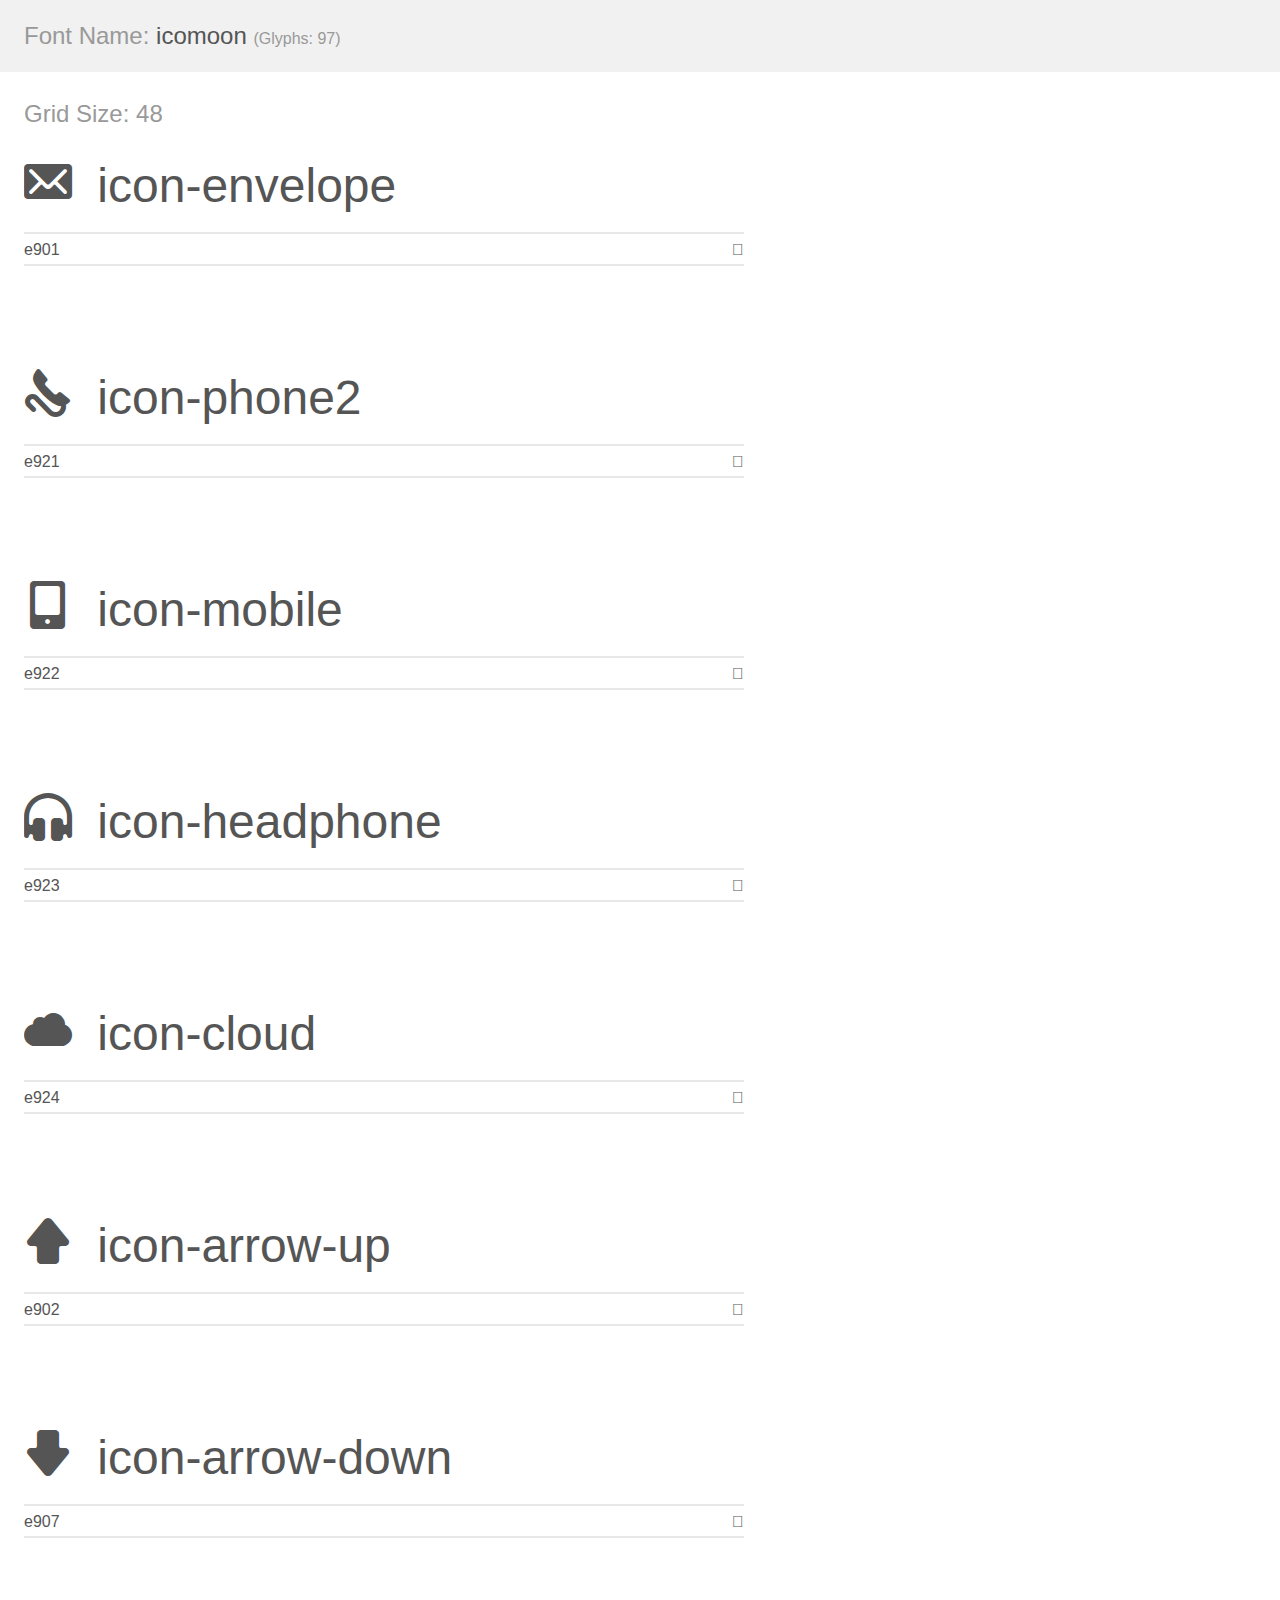
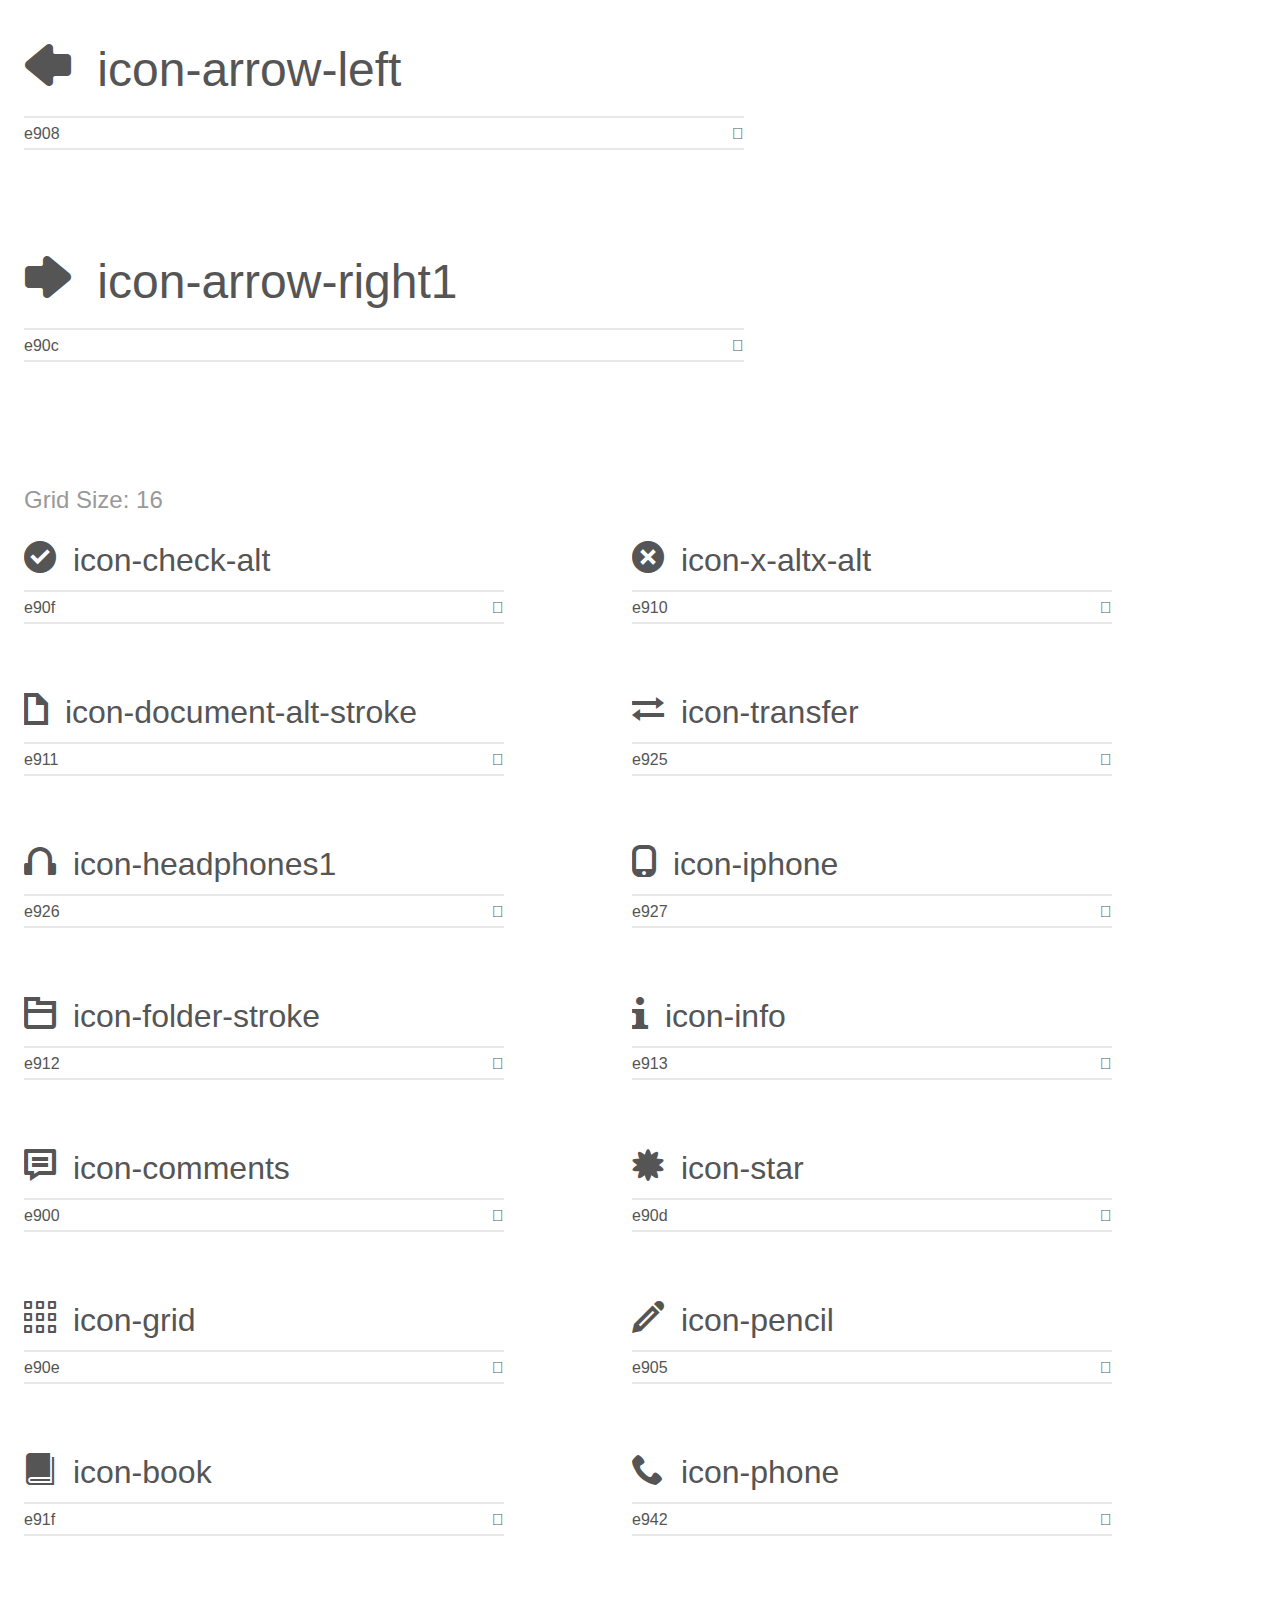
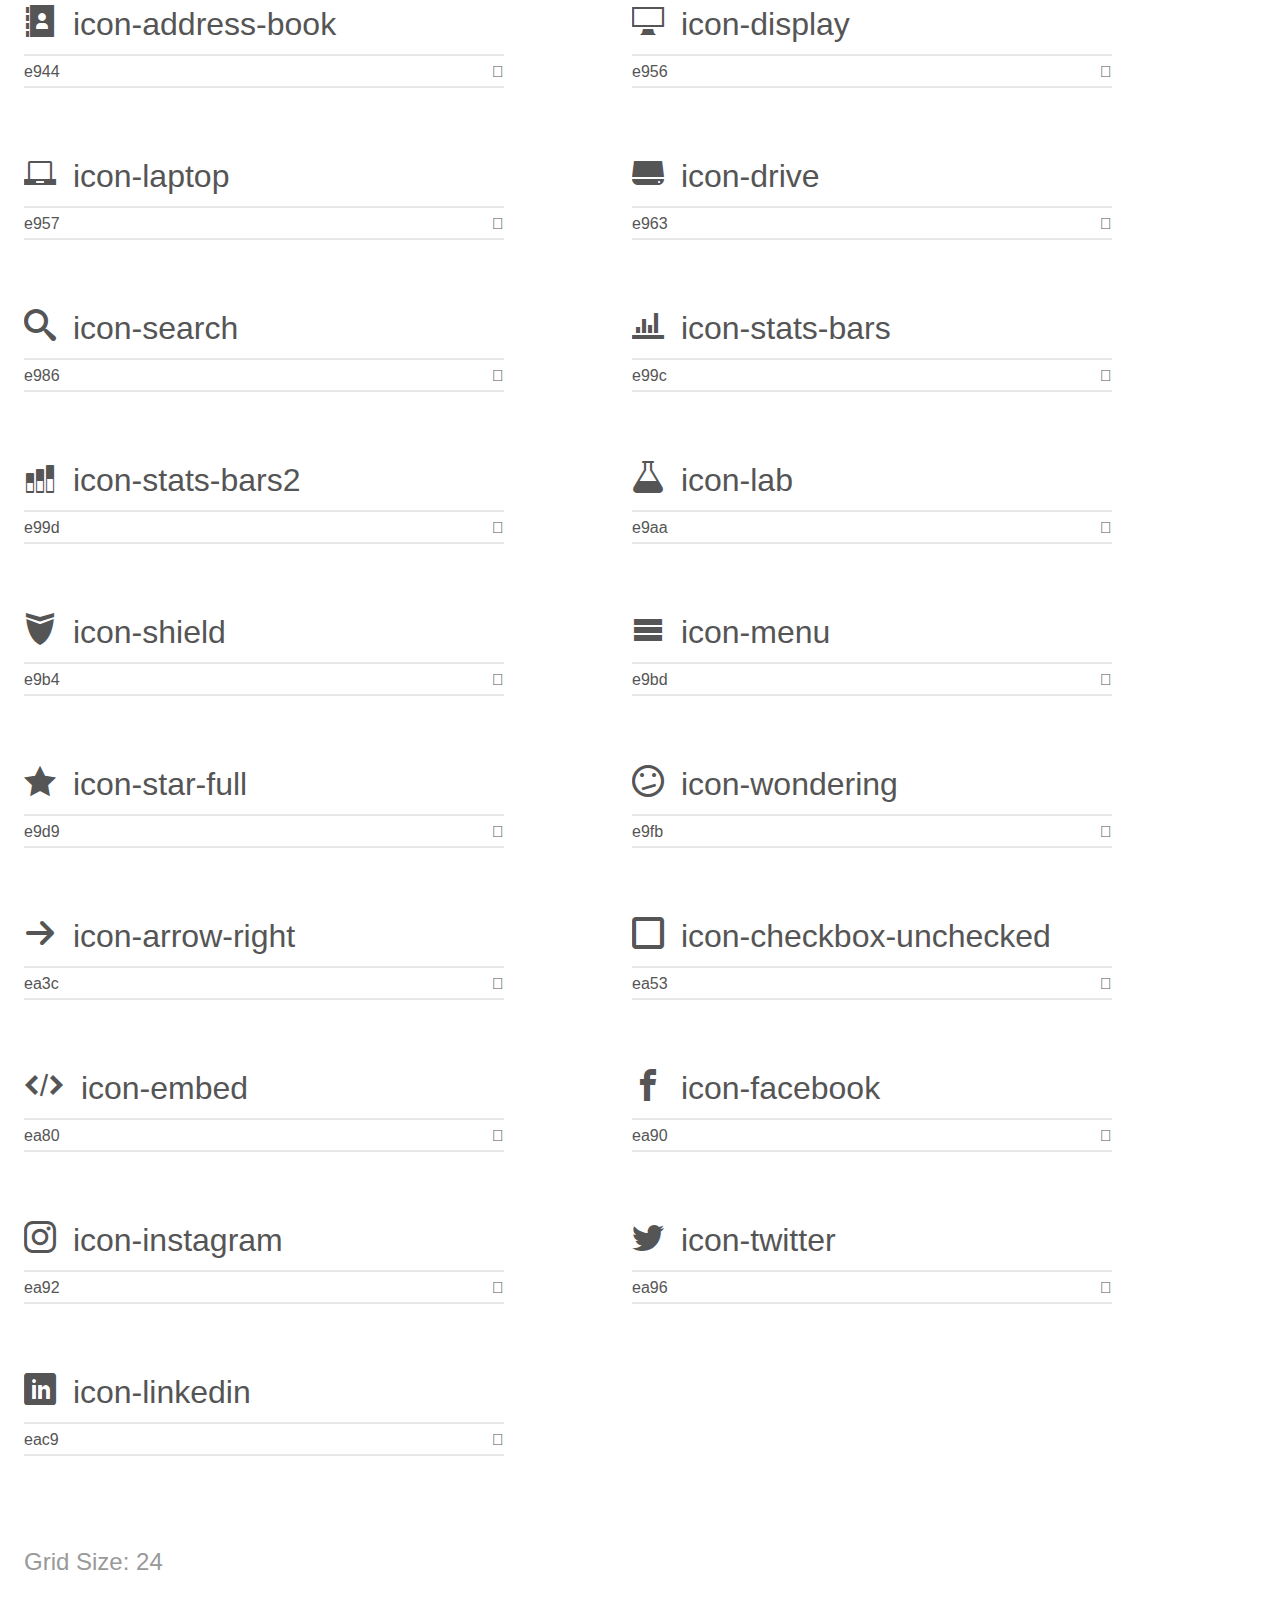
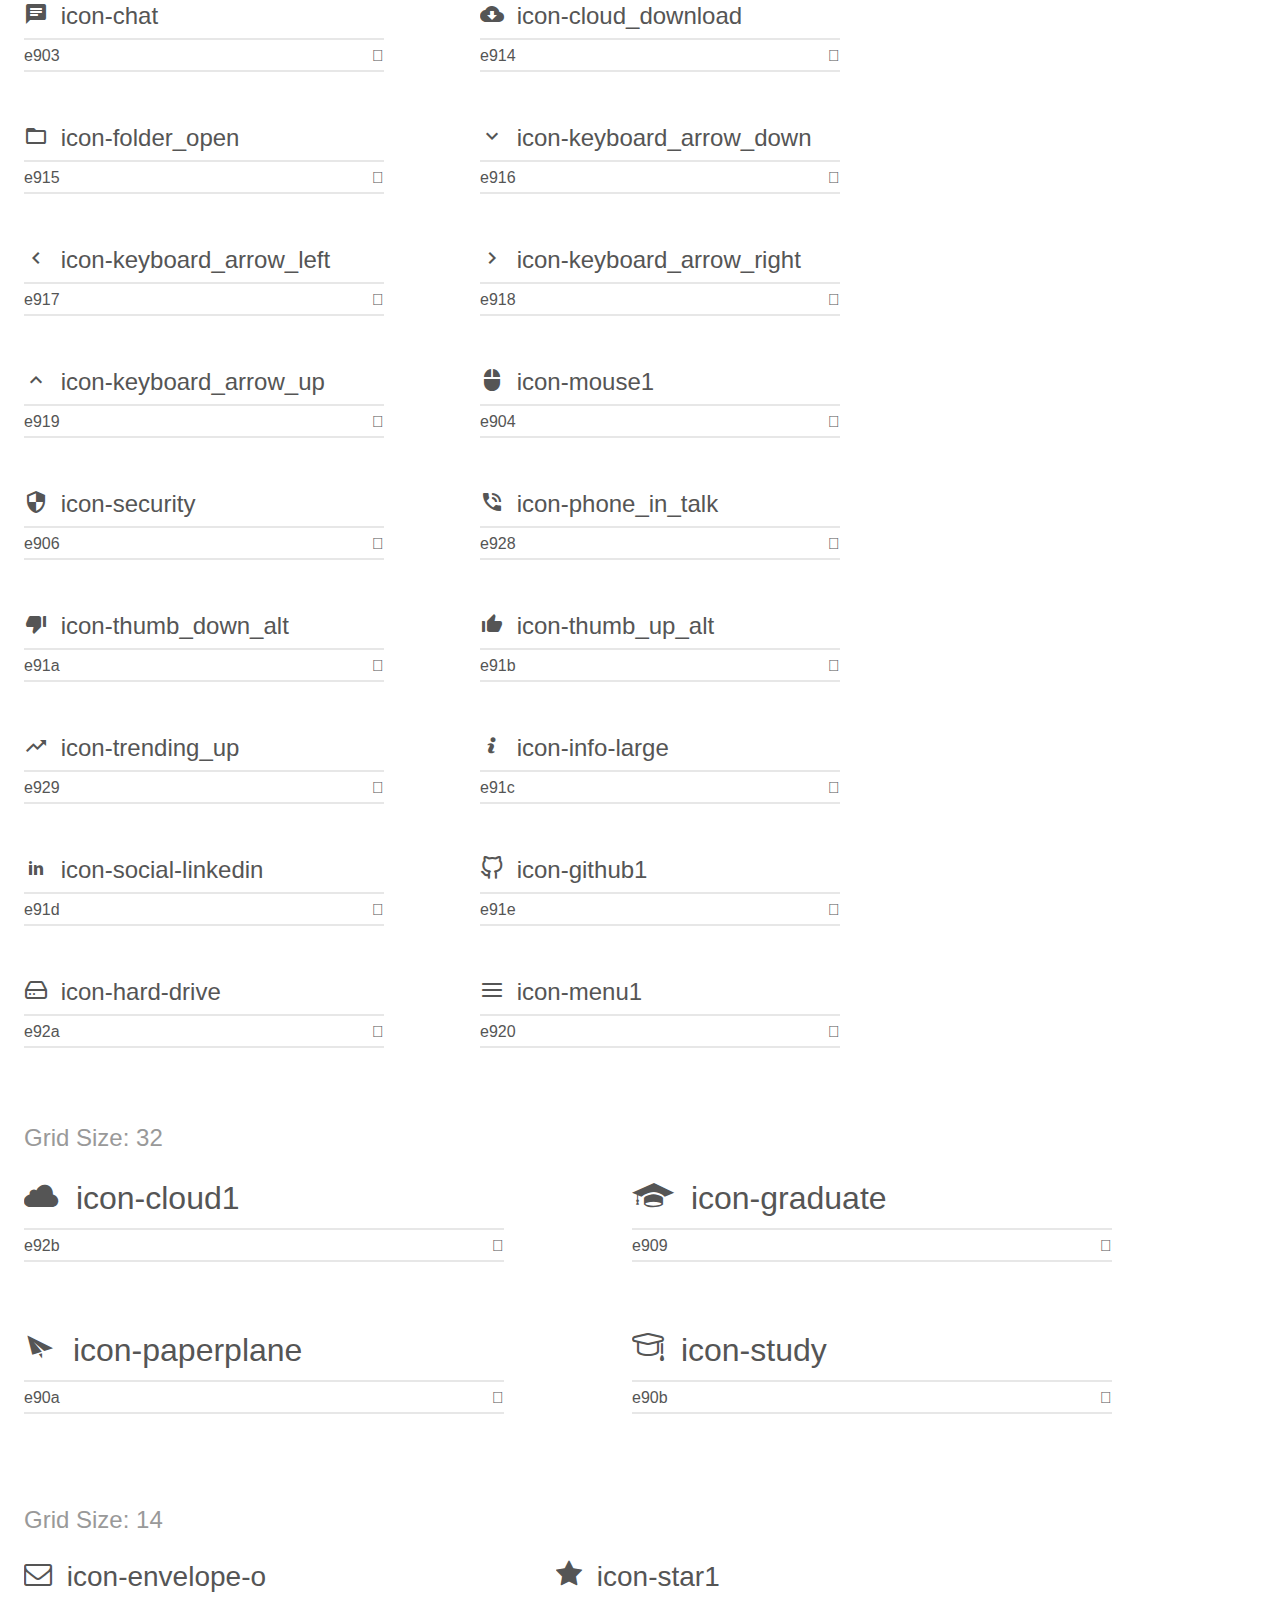
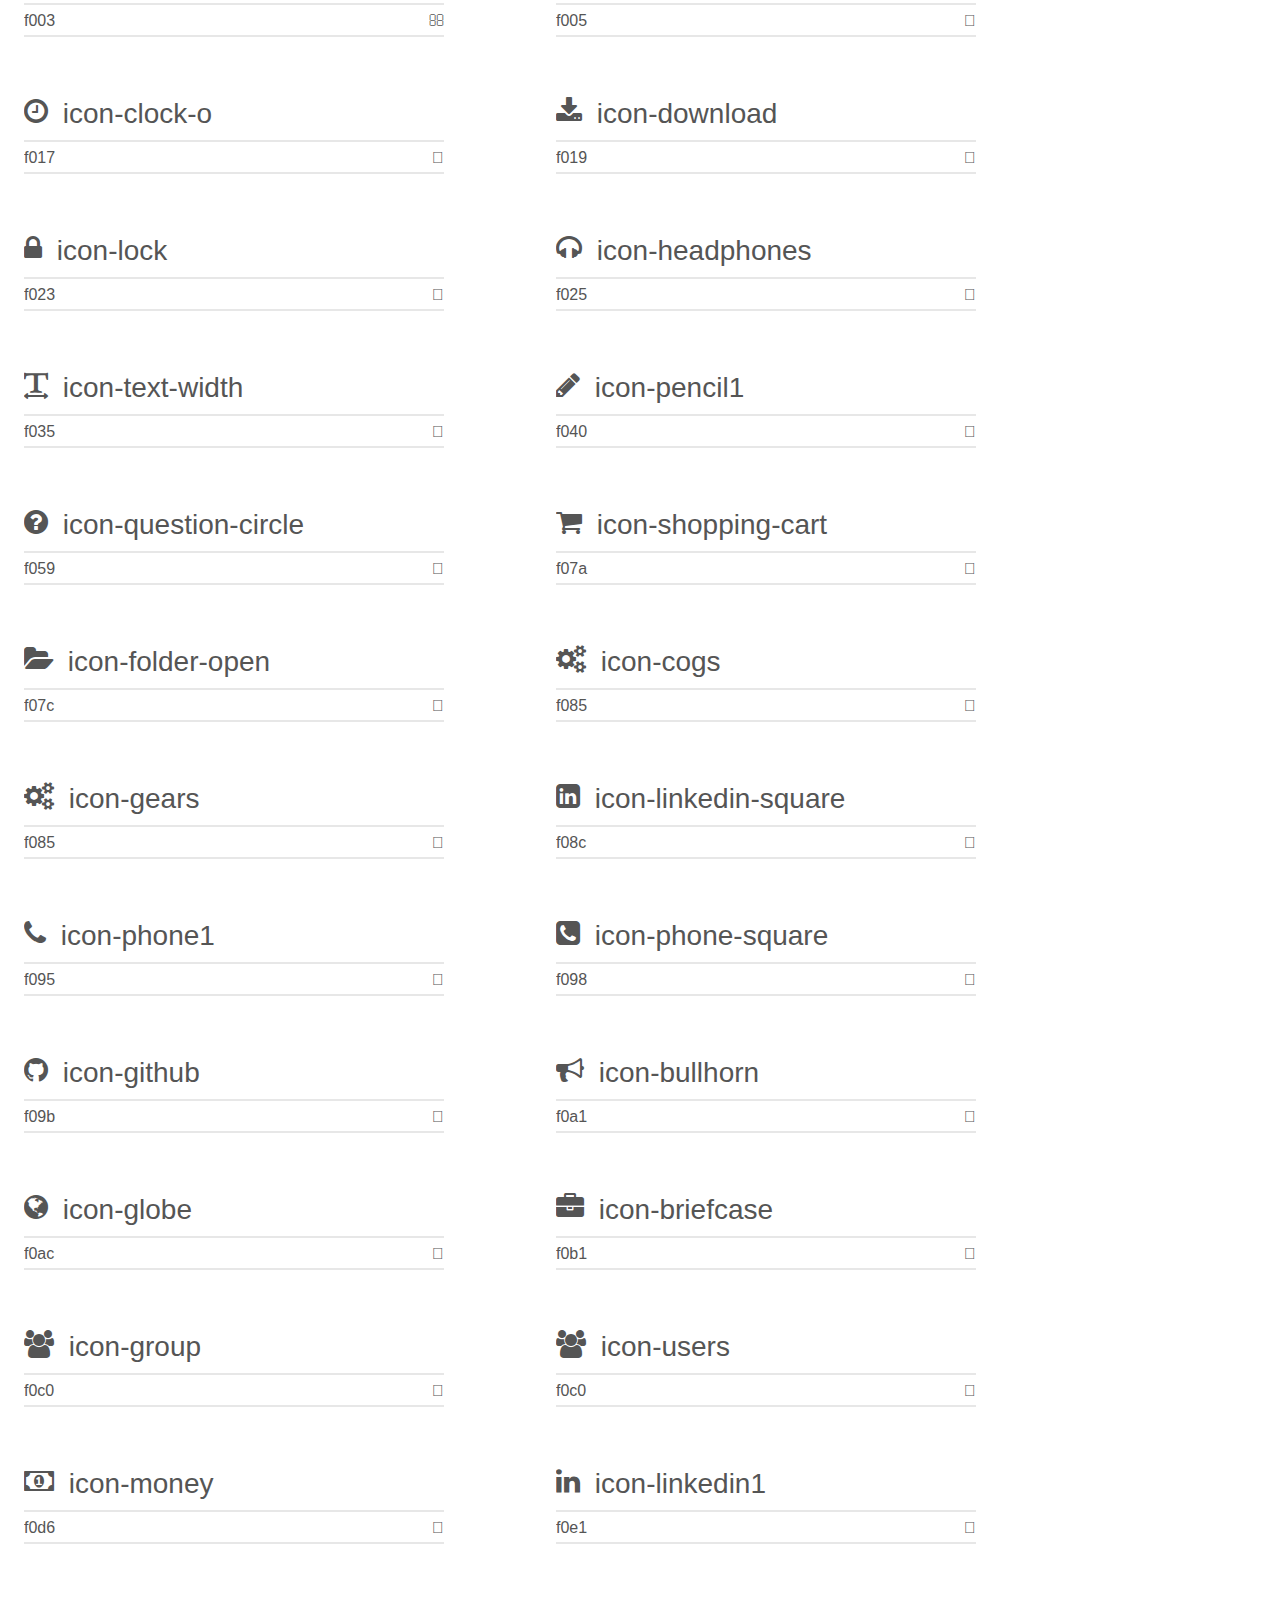
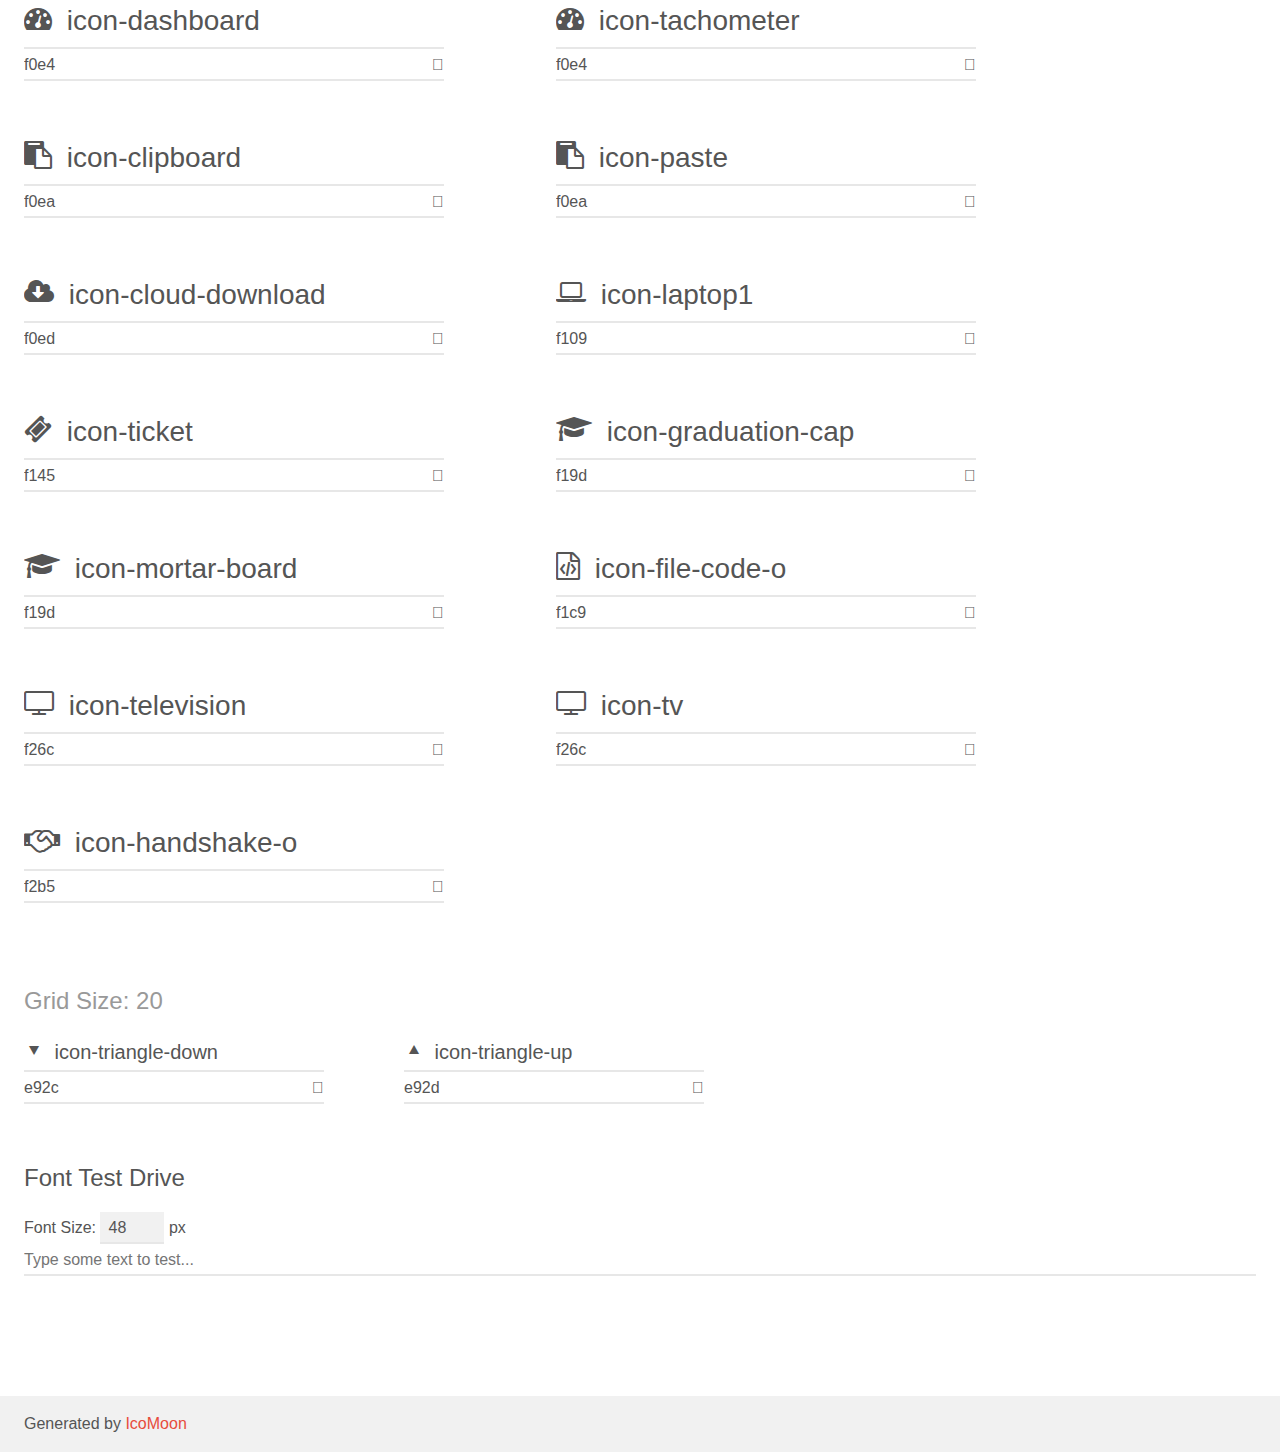
<file: img/demo.html>
<!doctype html>
<html>
<head>
    <meta charset="utf-8">
    <title>IcoMoon Demo</title>
    <meta name="description" content="An Icon Font Generated By IcoMoon.io">
    <meta name="viewport" content="width=device-width, initial-scale=1">
    <link rel="stylesheet" href="demo-files/demo.css">
    <link rel="stylesheet" href="style.css"></head>
<body>
    <div class="bgc1 clearfix">
        <h1 class="mhmm mvm"><span class="fgc1">Font Name:</span> icomoon <small class="fgc1">(Glyphs:&nbsp;97)</small></h1>
    </div>
    <div class="clearfix mhl ptl">
        <h1 class="mvm mtn fgc1">Grid Size: 48</h1>
        <div class="glyph fs1">
            <div class="clearfix bshadow0 pbs">
                <span class="icon-envelope"></span>
                <span class="mls"> icon-envelope</span>
            </div>
            <fieldset class="fs0 size1of1 clearfix hidden-false">
                <input type="text" readonly value="e901" class="unit size1of2" />
                <input type="text" maxlength="1" readonly value="&#xe901;" class="unitRight size1of2 talign-right" />
            </fieldset>
            <div class="fs0 bshadow0 clearfix hidden-true">
                <span class="unit pvs fgc1">liga: </span>
                <input type="text" readonly value="" class="liga unitRight" />
            </div>
        </div>
        <div class="glyph fs1">
            <div class="clearfix bshadow0 pbs">
                <span class="icon-phone2"></span>
                <span class="mls"> icon-phone2</span>
            </div>
            <fieldset class="fs0 size1of1 clearfix hidden-false">
                <input type="text" readonly value="e921" class="unit size1of2" />
                <input type="text" maxlength="1" readonly value="&#xe921;" class="unitRight size1of2 talign-right" />
            </fieldset>
            <div class="fs0 bshadow0 clearfix hidden-true">
                <span class="unit pvs fgc1">liga: </span>
                <input type="text" readonly value="" class="liga unitRight" />
            </div>
        </div>
        <div class="glyph fs1">
            <div class="clearfix bshadow0 pbs">
                <span class="icon-mobile"></span>
                <span class="mls"> icon-mobile</span>
            </div>
            <fieldset class="fs0 size1of1 clearfix hidden-false">
                <input type="text" readonly value="e922" class="unit size1of2" />
                <input type="text" maxlength="1" readonly value="&#xe922;" class="unitRight size1of2 talign-right" />
            </fieldset>
            <div class="fs0 bshadow0 clearfix hidden-true">
                <span class="unit pvs fgc1">liga: </span>
                <input type="text" readonly value="" class="liga unitRight" />
            </div>
        </div>
        <div class="glyph fs1">
            <div class="clearfix bshadow0 pbs">
                <span class="icon-headphone"></span>
                <span class="mls"> icon-headphone</span>
            </div>
            <fieldset class="fs0 size1of1 clearfix hidden-false">
                <input type="text" readonly value="e923" class="unit size1of2" />
                <input type="text" maxlength="1" readonly value="&#xe923;" class="unitRight size1of2 talign-right" />
            </fieldset>
            <div class="fs0 bshadow0 clearfix hidden-true">
                <span class="unit pvs fgc1">liga: </span>
                <input type="text" readonly value="" class="liga unitRight" />
            </div>
        </div>
        <div class="glyph fs1">
            <div class="clearfix bshadow0 pbs">
                <span class="icon-cloud"></span>
                <span class="mls"> icon-cloud</span>
            </div>
            <fieldset class="fs0 size1of1 clearfix hidden-false">
                <input type="text" readonly value="e924" class="unit size1of2" />
                <input type="text" maxlength="1" readonly value="&#xe924;" class="unitRight size1of2 talign-right" />
            </fieldset>
            <div class="fs0 bshadow0 clearfix hidden-true">
                <span class="unit pvs fgc1">liga: </span>
                <input type="text" readonly value="" class="liga unitRight" />
            </div>
        </div>
        <div class="glyph fs1">
            <div class="clearfix bshadow0 pbs">
                <span class="icon-arrow-up"></span>
                <span class="mls"> icon-arrow-up</span>
            </div>
            <fieldset class="fs0 size1of1 clearfix hidden-false">
                <input type="text" readonly value="e902" class="unit size1of2" />
                <input type="text" maxlength="1" readonly value="&#xe902;" class="unitRight size1of2 talign-right" />
            </fieldset>
            <div class="fs0 bshadow0 clearfix hidden-true">
                <span class="unit pvs fgc1">liga: </span>
                <input type="text" readonly value="" class="liga unitRight" />
            </div>
        </div>
        <div class="glyph fs1">
            <div class="clearfix bshadow0 pbs">
                <span class="icon-arrow-down"></span>
                <span class="mls"> icon-arrow-down</span>
            </div>
            <fieldset class="fs0 size1of1 clearfix hidden-false">
                <input type="text" readonly value="e907" class="unit size1of2" />
                <input type="text" maxlength="1" readonly value="&#xe907;" class="unitRight size1of2 talign-right" />
            </fieldset>
            <div class="fs0 bshadow0 clearfix hidden-true">
                <span class="unit pvs fgc1">liga: </span>
                <input type="text" readonly value="" class="liga unitRight" />
            </div>
        </div>
        <div class="glyph fs1">
            <div class="clearfix bshadow0 pbs">
                <span class="icon-arrow-left"></span>
                <span class="mls"> icon-arrow-left</span>
            </div>
            <fieldset class="fs0 size1of1 clearfix hidden-false">
                <input type="text" readonly value="e908" class="unit size1of2" />
                <input type="text" maxlength="1" readonly value="&#xe908;" class="unitRight size1of2 talign-right" />
            </fieldset>
            <div class="fs0 bshadow0 clearfix hidden-true">
                <span class="unit pvs fgc1">liga: </span>
                <input type="text" readonly value="" class="liga unitRight" />
            </div>
        </div>
        <div class="glyph fs1">
            <div class="clearfix bshadow0 pbs">
                <span class="icon-arrow-right1"></span>
                <span class="mls"> icon-arrow-right1</span>
            </div>
            <fieldset class="fs0 size1of1 clearfix hidden-false">
                <input type="text" readonly value="e90c" class="unit size1of2" />
                <input type="text" maxlength="1" readonly value="&#xe90c;" class="unitRight size1of2 talign-right" />
            </fieldset>
            <div class="fs0 bshadow0 clearfix hidden-true">
                <span class="unit pvs fgc1">liga: </span>
                <input type="text" readonly value="" class="liga unitRight" />
            </div>
        </div>
    </div>
    <div class="clearfix mhl ptl">
        <h1 class="mvm mtn fgc1">Grid Size: 16</h1>
        <div class="glyph fs2">
            <div class="clearfix bshadow0 pbs">
                <span class="icon-check-alt"></span>
                <span class="mls"> icon-check-alt</span>
            </div>
            <fieldset class="fs0 size1of1 clearfix hidden-false">
                <input type="text" readonly value="e90f" class="unit size1of2" />
                <input type="text" maxlength="1" readonly value="&#xe90f;" class="unitRight size1of2 talign-right" />
            </fieldset>
            <div class="fs0 bshadow0 clearfix hidden-true">
                <span class="unit pvs fgc1">liga: </span>
                <input type="text" readonly value="" class="liga unitRight" />
            </div>
        </div>
        <div class="glyph fs2">
            <div class="clearfix bshadow0 pbs">
                <span class="icon-x-altx-alt"></span>
                <span class="mls"> icon-x-altx-alt</span>
            </div>
            <fieldset class="fs0 size1of1 clearfix hidden-false">
                <input type="text" readonly value="e910" class="unit size1of2" />
                <input type="text" maxlength="1" readonly value="&#xe910;" class="unitRight size1of2 talign-right" />
            </fieldset>
            <div class="fs0 bshadow0 clearfix hidden-true">
                <span class="unit pvs fgc1">liga: </span>
                <input type="text" readonly value="" class="liga unitRight" />
            </div>
        </div>
        <div class="glyph fs2">
            <div class="clearfix bshadow0 pbs">
                <span class="icon-document-alt-stroke"></span>
                <span class="mls"> icon-document-alt-stroke</span>
            </div>
            <fieldset class="fs0 size1of1 clearfix hidden-false">
                <input type="text" readonly value="e911" class="unit size1of2" />
                <input type="text" maxlength="1" readonly value="&#xe911;" class="unitRight size1of2 talign-right" />
            </fieldset>
            <div class="fs0 bshadow0 clearfix hidden-true">
                <span class="unit pvs fgc1">liga: </span>
                <input type="text" readonly value="" class="liga unitRight" />
            </div>
        </div>
        <div class="glyph fs2">
            <div class="clearfix bshadow0 pbs">
                <span class="icon-transfer"></span>
                <span class="mls"> icon-transfer</span>
            </div>
            <fieldset class="fs0 size1of1 clearfix hidden-false">
                <input type="text" readonly value="e925" class="unit size1of2" />
                <input type="text" maxlength="1" readonly value="&#xe925;" class="unitRight size1of2 talign-right" />
            </fieldset>
            <div class="fs0 bshadow0 clearfix hidden-true">
                <span class="unit pvs fgc1">liga: </span>
                <input type="text" readonly value="" class="liga unitRight" />
            </div>
        </div>
        <div class="glyph fs2">
            <div class="clearfix bshadow0 pbs">
                <span class="icon-headphones1"></span>
                <span class="mls"> icon-headphones1</span>
            </div>
            <fieldset class="fs0 size1of1 clearfix hidden-false">
                <input type="text" readonly value="e926" class="unit size1of2" />
                <input type="text" maxlength="1" readonly value="&#xe926;" class="unitRight size1of2 talign-right" />
            </fieldset>
            <div class="fs0 bshadow0 clearfix hidden-true">
                <span class="unit pvs fgc1">liga: </span>
                <input type="text" readonly value="" class="liga unitRight" />
            </div>
        </div>
        <div class="glyph fs2">
            <div class="clearfix bshadow0 pbs">
                <span class="icon-iphone"></span>
                <span class="mls"> icon-iphone</span>
            </div>
            <fieldset class="fs0 size1of1 clearfix hidden-false">
                <input type="text" readonly value="e927" class="unit size1of2" />
                <input type="text" maxlength="1" readonly value="&#xe927;" class="unitRight size1of2 talign-right" />
            </fieldset>
            <div class="fs0 bshadow0 clearfix hidden-true">
                <span class="unit pvs fgc1">liga: </span>
                <input type="text" readonly value="" class="liga unitRight" />
            </div>
        </div>
        <div class="glyph fs2">
            <div class="clearfix bshadow0 pbs">
                <span class="icon-folder-stroke"></span>
                <span class="mls"> icon-folder-stroke</span>
            </div>
            <fieldset class="fs0 size1of1 clearfix hidden-false">
                <input type="text" readonly value="e912" class="unit size1of2" />
                <input type="text" maxlength="1" readonly value="&#xe912;" class="unitRight size1of2 talign-right" />
            </fieldset>
            <div class="fs0 bshadow0 clearfix hidden-true">
                <span class="unit pvs fgc1">liga: </span>
                <input type="text" readonly value="" class="liga unitRight" />
            </div>
        </div>
        <div class="glyph fs2">
            <div class="clearfix bshadow0 pbs">
                <span class="icon-info"></span>
                <span class="mls"> icon-info</span>
            </div>
            <fieldset class="fs0 size1of1 clearfix hidden-false">
                <input type="text" readonly value="e913" class="unit size1of2" />
                <input type="text" maxlength="1" readonly value="&#xe913;" class="unitRight size1of2 talign-right" />
            </fieldset>
            <div class="fs0 bshadow0 clearfix hidden-true">
                <span class="unit pvs fgc1">liga: </span>
                <input type="text" readonly value="" class="liga unitRight" />
            </div>
        </div>
        <div class="glyph fs2">
            <div class="clearfix bshadow0 pbs">
                <span class="icon-comments"></span>
                <span class="mls"> icon-comments</span>
            </div>
            <fieldset class="fs0 size1of1 clearfix hidden-false">
                <input type="text" readonly value="e900" class="unit size1of2" />
                <input type="text" maxlength="1" readonly value="&#xe900;" class="unitRight size1of2 talign-right" />
            </fieldset>
            <div class="fs0 bshadow0 clearfix hidden-true">
                <span class="unit pvs fgc1">liga: </span>
                <input type="text" readonly value="" class="liga unitRight" />
            </div>
        </div>
        <div class="glyph fs2">
            <div class="clearfix bshadow0 pbs">
                <span class="icon-star"></span>
                <span class="mls"> icon-star</span>
            </div>
            <fieldset class="fs0 size1of1 clearfix hidden-false">
                <input type="text" readonly value="e90d" class="unit size1of2" />
                <input type="text" maxlength="1" readonly value="&#xe90d;" class="unitRight size1of2 talign-right" />
            </fieldset>
            <div class="fs0 bshadow0 clearfix hidden-true">
                <span class="unit pvs fgc1">liga: </span>
                <input type="text" readonly value="" class="liga unitRight" />
            </div>
        </div>
        <div class="glyph fs2">
            <div class="clearfix bshadow0 pbs">
                <span class="icon-grid"></span>
                <span class="mls"> icon-grid</span>
            </div>
            <fieldset class="fs0 size1of1 clearfix hidden-false">
                <input type="text" readonly value="e90e" class="unit size1of2" />
                <input type="text" maxlength="1" readonly value="&#xe90e;" class="unitRight size1of2 talign-right" />
            </fieldset>
            <div class="fs0 bshadow0 clearfix hidden-true">
                <span class="unit pvs fgc1">liga: </span>
                <input type="text" readonly value="" class="liga unitRight" />
            </div>
        </div>
        <div class="glyph fs2">
            <div class="clearfix bshadow0 pbs">
                <span class="icon-pencil"></span>
                <span class="mls"> icon-pencil</span>
            </div>
            <fieldset class="fs0 size1of1 clearfix hidden-false">
                <input type="text" readonly value="e905" class="unit size1of2" />
                <input type="text" maxlength="1" readonly value="&#xe905;" class="unitRight size1of2 talign-right" />
            </fieldset>
            <div class="fs0 bshadow0 clearfix hidden-true">
                <span class="unit pvs fgc1">liga: </span>
                <input type="text" readonly value="pencil, write" class="liga unitRight" />
            </div>
        </div>
        <div class="glyph fs2">
            <div class="clearfix bshadow0 pbs">
                <span class="icon-book"></span>
                <span class="mls"> icon-book</span>
            </div>
            <fieldset class="fs0 size1of1 clearfix hidden-false">
                <input type="text" readonly value="e91f" class="unit size1of2" />
                <input type="text" maxlength="1" readonly value="&#xe91f;" class="unitRight size1of2 talign-right" />
            </fieldset>
            <div class="fs0 bshadow0 clearfix hidden-true">
                <span class="unit pvs fgc1">liga: </span>
                <input type="text" readonly value="book, read" class="liga unitRight" />
            </div>
        </div>
        <div class="glyph fs2">
            <div class="clearfix bshadow0 pbs">
                <span class="icon-phone"></span>
                <span class="mls"> icon-phone</span>
            </div>
            <fieldset class="fs0 size1of1 clearfix hidden-false">
                <input type="text" readonly value="e942" class="unit size1of2" />
                <input type="text" maxlength="1" readonly value="&#xe942;" class="unitRight size1of2 talign-right" />
            </fieldset>
            <div class="fs0 bshadow0 clearfix hidden-true">
                <span class="unit pvs fgc1">liga: </span>
                <input type="text" readonly value="phone, telephone" class="liga unitRight" />
            </div>
        </div>
        <div class="glyph fs2">
            <div class="clearfix bshadow0 pbs">
                <span class="icon-address-book"></span>
                <span class="mls"> icon-address-book</span>
            </div>
            <fieldset class="fs0 size1of1 clearfix hidden-false">
                <input type="text" readonly value="e944" class="unit size1of2" />
                <input type="text" maxlength="1" readonly value="&#xe944;" class="unitRight size1of2 talign-right" />
            </fieldset>
            <div class="fs0 bshadow0 clearfix hidden-true">
                <span class="unit pvs fgc1">liga: </span>
                <input type="text" readonly value="address-book, contact" class="liga unitRight" />
            </div>
        </div>
        <div class="glyph fs2">
            <div class="clearfix bshadow0 pbs">
                <span class="icon-display"></span>
                <span class="mls"> icon-display</span>
            </div>
            <fieldset class="fs0 size1of1 clearfix hidden-false">
                <input type="text" readonly value="e956" class="unit size1of2" />
                <input type="text" maxlength="1" readonly value="&#xe956;" class="unitRight size1of2 talign-right" />
            </fieldset>
            <div class="fs0 bshadow0 clearfix hidden-true">
                <span class="unit pvs fgc1">liga: </span>
                <input type="text" readonly value="display, screen" class="liga unitRight" />
            </div>
        </div>
        <div class="glyph fs2">
            <div class="clearfix bshadow0 pbs">
                <span class="icon-laptop"></span>
                <span class="mls"> icon-laptop</span>
            </div>
            <fieldset class="fs0 size1of1 clearfix hidden-false">
                <input type="text" readonly value="e957" class="unit size1of2" />
                <input type="text" maxlength="1" readonly value="&#xe957;" class="unitRight size1of2 talign-right" />
            </fieldset>
            <div class="fs0 bshadow0 clearfix hidden-true">
                <span class="unit pvs fgc1">liga: </span>
                <input type="text" readonly value="laptop, computer" class="liga unitRight" />
            </div>
        </div>
        <div class="glyph fs2">
            <div class="clearfix bshadow0 pbs">
                <span class="icon-drive"></span>
                <span class="mls"> icon-drive</span>
            </div>
            <fieldset class="fs0 size1of1 clearfix hidden-false">
                <input type="text" readonly value="e963" class="unit size1of2" />
                <input type="text" maxlength="1" readonly value="&#xe963;" class="unitRight size1of2 talign-right" />
            </fieldset>
            <div class="fs0 bshadow0 clearfix hidden-true">
                <span class="unit pvs fgc1">liga: </span>
                <input type="text" readonly value="drive, save3" class="liga unitRight" />
            </div>
        </div>
        <div class="glyph fs2">
            <div class="clearfix bshadow0 pbs">
                <span class="icon-search"></span>
                <span class="mls"> icon-search</span>
            </div>
            <fieldset class="fs0 size1of1 clearfix hidden-false">
                <input type="text" readonly value="e986" class="unit size1of2" />
                <input type="text" maxlength="1" readonly value="&#xe986;" class="unitRight size1of2 talign-right" />
            </fieldset>
            <div class="fs0 bshadow0 clearfix hidden-true">
                <span class="unit pvs fgc1">liga: </span>
                <input type="text" readonly value="search, magnifier" class="liga unitRight" />
            </div>
        </div>
        <div class="glyph fs2">
            <div class="clearfix bshadow0 pbs">
                <span class="icon-stats-bars"></span>
                <span class="mls"> icon-stats-bars</span>
            </div>
            <fieldset class="fs0 size1of1 clearfix hidden-false">
                <input type="text" readonly value="e99c" class="unit size1of2" />
                <input type="text" maxlength="1" readonly value="&#xe99c;" class="unitRight size1of2 talign-right" />
            </fieldset>
            <div class="fs0 bshadow0 clearfix hidden-true">
                <span class="unit pvs fgc1">liga: </span>
                <input type="text" readonly value="stats-bars, stats3" class="liga unitRight" />
            </div>
        </div>
        <div class="glyph fs2">
            <div class="clearfix bshadow0 pbs">
                <span class="icon-stats-bars2"></span>
                <span class="mls"> icon-stats-bars2</span>
            </div>
            <fieldset class="fs0 size1of1 clearfix hidden-false">
                <input type="text" readonly value="e99d" class="unit size1of2" />
                <input type="text" maxlength="1" readonly value="&#xe99d;" class="unitRight size1of2 talign-right" />
            </fieldset>
            <div class="fs0 bshadow0 clearfix hidden-true">
                <span class="unit pvs fgc1">liga: </span>
                <input type="text" readonly value="stats-bars2, stats4" class="liga unitRight" />
            </div>
        </div>
        <div class="glyph fs2">
            <div class="clearfix bshadow0 pbs">
                <span class="icon-lab"></span>
                <span class="mls"> icon-lab</span>
            </div>
            <fieldset class="fs0 size1of1 clearfix hidden-false">
                <input type="text" readonly value="e9aa" class="unit size1of2" />
                <input type="text" maxlength="1" readonly value="&#xe9aa;" class="unitRight size1of2 talign-right" />
            </fieldset>
            <div class="fs0 bshadow0 clearfix hidden-true">
                <span class="unit pvs fgc1">liga: </span>
                <input type="text" readonly value="lab, beta" class="liga unitRight" />
            </div>
        </div>
        <div class="glyph fs2">
            <div class="clearfix bshadow0 pbs">
                <span class="icon-shield"></span>
                <span class="mls"> icon-shield</span>
            </div>
            <fieldset class="fs0 size1of1 clearfix hidden-false">
                <input type="text" readonly value="e9b4" class="unit size1of2" />
                <input type="text" maxlength="1" readonly value="&#xe9b4;" class="unitRight size1of2 talign-right" />
            </fieldset>
            <div class="fs0 bshadow0 clearfix hidden-true">
                <span class="unit pvs fgc1">liga: </span>
                <input type="text" readonly value="shield, security" class="liga unitRight" />
            </div>
        </div>
        <div class="glyph fs2">
            <div class="clearfix bshadow0 pbs">
                <span class="icon-menu"></span>
                <span class="mls"> icon-menu</span>
            </div>
            <fieldset class="fs0 size1of1 clearfix hidden-false">
                <input type="text" readonly value="e9bd" class="unit size1of2" />
                <input type="text" maxlength="1" readonly value="&#xe9bd;" class="unitRight size1of2 talign-right" />
            </fieldset>
            <div class="fs0 bshadow0 clearfix hidden-true">
                <span class="unit pvs fgc1">liga: </span>
                <input type="text" readonly value="menu, list3" class="liga unitRight" />
            </div>
        </div>
        <div class="glyph fs2">
            <div class="clearfix bshadow0 pbs">
                <span class="icon-star-full"></span>
                <span class="mls"> icon-star-full</span>
            </div>
            <fieldset class="fs0 size1of1 clearfix hidden-false">
                <input type="text" readonly value="e9d9" class="unit size1of2" />
                <input type="text" maxlength="1" readonly value="&#xe9d9;" class="unitRight size1of2 talign-right" />
            </fieldset>
            <div class="fs0 bshadow0 clearfix hidden-true">
                <span class="unit pvs fgc1">liga: </span>
                <input type="text" readonly value="star-full, rate3" class="liga unitRight" />
            </div>
        </div>
        <div class="glyph fs2">
            <div class="clearfix bshadow0 pbs">
                <span class="icon-wondering"></span>
                <span class="mls"> icon-wondering</span>
            </div>
            <fieldset class="fs0 size1of1 clearfix hidden-false">
                <input type="text" readonly value="e9fb" class="unit size1of2" />
                <input type="text" maxlength="1" readonly value="&#xe9fb;" class="unitRight size1of2 talign-right" />
            </fieldset>
            <div class="fs0 bshadow0 clearfix hidden-true">
                <span class="unit pvs fgc1">liga: </span>
                <input type="text" readonly value="wondering, emoticon29" class="liga unitRight" />
            </div>
        </div>
        <div class="glyph fs2">
            <div class="clearfix bshadow0 pbs">
                <span class="icon-arrow-right"></span>
                <span class="mls"> icon-arrow-right</span>
            </div>
            <fieldset class="fs0 size1of1 clearfix hidden-false">
                <input type="text" readonly value="ea3c" class="unit size1of2" />
                <input type="text" maxlength="1" readonly value="&#xea3c;" class="unitRight size1of2 talign-right" />
            </fieldset>
            <div class="fs0 bshadow0 clearfix hidden-true">
                <span class="unit pvs fgc1">liga: </span>
                <input type="text" readonly value="arrow-right2, right4" class="liga unitRight" />
            </div>
        </div>
        <div class="glyph fs2">
            <div class="clearfix bshadow0 pbs">
                <span class="icon-checkbox-unchecked"></span>
                <span class="mls"> icon-checkbox-unchecked</span>
            </div>
            <fieldset class="fs0 size1of1 clearfix hidden-false">
                <input type="text" readonly value="ea53" class="unit size1of2" />
                <input type="text" maxlength="1" readonly value="&#xea53;" class="unitRight size1of2 talign-right" />
            </fieldset>
            <div class="fs0 bshadow0 clearfix hidden-true">
                <span class="unit pvs fgc1">liga: </span>
                <input type="text" readonly value="checkbox-unchecked, checkbox2" class="liga unitRight" />
            </div>
        </div>
        <div class="glyph fs2">
            <div class="clearfix bshadow0 pbs">
                <span class="icon-embed"></span>
                <span class="mls"> icon-embed</span>
            </div>
            <fieldset class="fs0 size1of1 clearfix hidden-false">
                <input type="text" readonly value="ea80" class="unit size1of2" />
                <input type="text" maxlength="1" readonly value="&#xea80;" class="unitRight size1of2 talign-right" />
            </fieldset>
            <div class="fs0 bshadow0 clearfix hidden-true">
                <span class="unit pvs fgc1">liga: </span>
                <input type="text" readonly value="embed2, code2" class="liga unitRight" />
            </div>
        </div>
        <div class="glyph fs2">
            <div class="clearfix bshadow0 pbs">
                <span class="icon-facebook"></span>
                <span class="mls"> icon-facebook</span>
            </div>
            <fieldset class="fs0 size1of1 clearfix hidden-false">
                <input type="text" readonly value="ea90" class="unit size1of2" />
                <input type="text" maxlength="1" readonly value="&#xea90;" class="unitRight size1of2 talign-right" />
            </fieldset>
            <div class="fs0 bshadow0 clearfix hidden-true">
                <span class="unit pvs fgc1">liga: </span>
                <input type="text" readonly value="facebook, brand10" class="liga unitRight" />
            </div>
        </div>
        <div class="glyph fs2">
            <div class="clearfix bshadow0 pbs">
                <span class="icon-instagram"></span>
                <span class="mls"> icon-instagram</span>
            </div>
            <fieldset class="fs0 size1of1 clearfix hidden-false">
                <input type="text" readonly value="ea92" class="unit size1of2" />
                <input type="text" maxlength="1" readonly value="&#xea92;" class="unitRight size1of2 talign-right" />
            </fieldset>
            <div class="fs0 bshadow0 clearfix hidden-true">
                <span class="unit pvs fgc1">liga: </span>
                <input type="text" readonly value="instagram, brand12" class="liga unitRight" />
            </div>
        </div>
        <div class="glyph fs2">
            <div class="clearfix bshadow0 pbs">
                <span class="icon-twitter"></span>
                <span class="mls"> icon-twitter</span>
            </div>
            <fieldset class="fs0 size1of1 clearfix hidden-false">
                <input type="text" readonly value="ea96" class="unit size1of2" />
                <input type="text" maxlength="1" readonly value="&#xea96;" class="unitRight size1of2 talign-right" />
            </fieldset>
            <div class="fs0 bshadow0 clearfix hidden-true">
                <span class="unit pvs fgc1">liga: </span>
                <input type="text" readonly value="twitter, brand16" class="liga unitRight" />
            </div>
        </div>
        <div class="glyph fs2">
            <div class="clearfix bshadow0 pbs">
                <span class="icon-linkedin"></span>
                <span class="mls"> icon-linkedin</span>
            </div>
            <fieldset class="fs0 size1of1 clearfix hidden-false">
                <input type="text" readonly value="eac9" class="unit size1of2" />
                <input type="text" maxlength="1" readonly value="&#xeac9;" class="unitRight size1of2 talign-right" />
            </fieldset>
            <div class="fs0 bshadow0 clearfix hidden-true">
                <span class="unit pvs fgc1">liga: </span>
                <input type="text" readonly value="linkedin, brand64" class="liga unitRight" />
            </div>
        </div>
    </div>
    <div class="clearfix mhl ptl">
        <h1 class="mvm mtn fgc1">Grid Size: 24</h1>
        <div class="glyph fs3">
            <div class="clearfix bshadow0 pbs">
                <span class="icon-chat"></span>
                <span class="mls"> icon-chat</span>
            </div>
            <fieldset class="fs0 size1of1 clearfix hidden-false">
                <input type="text" readonly value="e903" class="unit size1of2" />
                <input type="text" maxlength="1" readonly value="&#xe903;" class="unitRight size1of2 talign-right" />
            </fieldset>
            <div class="fs0 bshadow0 clearfix hidden-true">
                <span class="unit pvs fgc1">liga: </span>
                <input type="text" readonly value="chat" class="liga unitRight" />
            </div>
        </div>
        <div class="glyph fs3">
            <div class="clearfix bshadow0 pbs">
                <span class="icon-cloud_download"></span>
                <span class="mls"> icon-cloud_download</span>
            </div>
            <fieldset class="fs0 size1of1 clearfix hidden-false">
                <input type="text" readonly value="e914" class="unit size1of2" />
                <input type="text" maxlength="1" readonly value="&#xe914;" class="unitRight size1of2 talign-right" />
            </fieldset>
            <div class="fs0 bshadow0 clearfix hidden-true">
                <span class="unit pvs fgc1">liga: </span>
                <input type="text" readonly value="cloud_download" class="liga unitRight" />
            </div>
        </div>
        <div class="glyph fs3">
            <div class="clearfix bshadow0 pbs">
                <span class="icon-folder_open"></span>
                <span class="mls"> icon-folder_open</span>
            </div>
            <fieldset class="fs0 size1of1 clearfix hidden-false">
                <input type="text" readonly value="e915" class="unit size1of2" />
                <input type="text" maxlength="1" readonly value="&#xe915;" class="unitRight size1of2 talign-right" />
            </fieldset>
            <div class="fs0 bshadow0 clearfix hidden-true">
                <span class="unit pvs fgc1">liga: </span>
                <input type="text" readonly value="folder_open" class="liga unitRight" />
            </div>
        </div>
        <div class="glyph fs3">
            <div class="clearfix bshadow0 pbs">
                <span class="icon-keyboard_arrow_down"></span>
                <span class="mls"> icon-keyboard_arrow_down</span>
            </div>
            <fieldset class="fs0 size1of1 clearfix hidden-false">
                <input type="text" readonly value="e916" class="unit size1of2" />
                <input type="text" maxlength="1" readonly value="&#xe916;" class="unitRight size1of2 talign-right" />
            </fieldset>
            <div class="fs0 bshadow0 clearfix hidden-true">
                <span class="unit pvs fgc1">liga: </span>
                <input type="text" readonly value="keyboard_arrow_down" class="liga unitRight" />
            </div>
        </div>
        <div class="glyph fs3">
            <div class="clearfix bshadow0 pbs">
                <span class="icon-keyboard_arrow_left"></span>
                <span class="mls"> icon-keyboard_arrow_left</span>
            </div>
            <fieldset class="fs0 size1of1 clearfix hidden-false">
                <input type="text" readonly value="e917" class="unit size1of2" />
                <input type="text" maxlength="1" readonly value="&#xe917;" class="unitRight size1of2 talign-right" />
            </fieldset>
            <div class="fs0 bshadow0 clearfix hidden-true">
                <span class="unit pvs fgc1">liga: </span>
                <input type="text" readonly value="keyboard_arrow_left" class="liga unitRight" />
            </div>
        </div>
        <div class="glyph fs3">
            <div class="clearfix bshadow0 pbs">
                <span class="icon-keyboard_arrow_right"></span>
                <span class="mls"> icon-keyboard_arrow_right</span>
            </div>
            <fieldset class="fs0 size1of1 clearfix hidden-false">
                <input type="text" readonly value="e918" class="unit size1of2" />
                <input type="text" maxlength="1" readonly value="&#xe918;" class="unitRight size1of2 talign-right" />
            </fieldset>
            <div class="fs0 bshadow0 clearfix hidden-true">
                <span class="unit pvs fgc1">liga: </span>
                <input type="text" readonly value="keyboard_arrow_right" class="liga unitRight" />
            </div>
        </div>
        <div class="glyph fs3">
            <div class="clearfix bshadow0 pbs">
                <span class="icon-keyboard_arrow_up"></span>
                <span class="mls"> icon-keyboard_arrow_up</span>
            </div>
            <fieldset class="fs0 size1of1 clearfix hidden-false">
                <input type="text" readonly value="e919" class="unit size1of2" />
                <input type="text" maxlength="1" readonly value="&#xe919;" class="unitRight size1of2 talign-right" />
            </fieldset>
            <div class="fs0 bshadow0 clearfix hidden-true">
                <span class="unit pvs fgc1">liga: </span>
                <input type="text" readonly value="keyboard_arrow_up" class="liga unitRight" />
            </div>
        </div>
        <div class="glyph fs3">
            <div class="clearfix bshadow0 pbs">
                <span class="icon-mouse1"></span>
                <span class="mls"> icon-mouse1</span>
            </div>
            <fieldset class="fs0 size1of1 clearfix hidden-false">
                <input type="text" readonly value="e904" class="unit size1of2" />
                <input type="text" maxlength="1" readonly value="&#xe904;" class="unitRight size1of2 talign-right" />
            </fieldset>
            <div class="fs0 bshadow0 clearfix hidden-true">
                <span class="unit pvs fgc1">liga: </span>
                <input type="text" readonly value="mouse" class="liga unitRight" />
            </div>
        </div>
        <div class="glyph fs3">
            <div class="clearfix bshadow0 pbs">
                <span class="icon-security"></span>
                <span class="mls"> icon-security</span>
            </div>
            <fieldset class="fs0 size1of1 clearfix hidden-false">
                <input type="text" readonly value="e906" class="unit size1of2" />
                <input type="text" maxlength="1" readonly value="&#xe906;" class="unitRight size1of2 talign-right" />
            </fieldset>
            <div class="fs0 bshadow0 clearfix hidden-true">
                <span class="unit pvs fgc1">liga: </span>
                <input type="text" readonly value="security" class="liga unitRight" />
            </div>
        </div>
        <div class="glyph fs3">
            <div class="clearfix bshadow0 pbs">
                <span class="icon-phone_in_talk"></span>
                <span class="mls"> icon-phone_in_talk</span>
            </div>
            <fieldset class="fs0 size1of1 clearfix hidden-false">
                <input type="text" readonly value="e928" class="unit size1of2" />
                <input type="text" maxlength="1" readonly value="&#xe928;" class="unitRight size1of2 talign-right" />
            </fieldset>
            <div class="fs0 bshadow0 clearfix hidden-true">
                <span class="unit pvs fgc1">liga: </span>
                <input type="text" readonly value="phone_in_talk" class="liga unitRight" />
            </div>
        </div>
        <div class="glyph fs3">
            <div class="clearfix bshadow0 pbs">
                <span class="icon-thumb_down_alt"></span>
                <span class="mls"> icon-thumb_down_alt</span>
            </div>
            <fieldset class="fs0 size1of1 clearfix hidden-false">
                <input type="text" readonly value="e91a" class="unit size1of2" />
                <input type="text" maxlength="1" readonly value="&#xe91a;" class="unitRight size1of2 talign-right" />
            </fieldset>
            <div class="fs0 bshadow0 clearfix hidden-true">
                <span class="unit pvs fgc1">liga: </span>
                <input type="text" readonly value="thumb_down_alt" class="liga unitRight" />
            </div>
        </div>
        <div class="glyph fs3">
            <div class="clearfix bshadow0 pbs">
                <span class="icon-thumb_up_alt"></span>
                <span class="mls"> icon-thumb_up_alt</span>
            </div>
            <fieldset class="fs0 size1of1 clearfix hidden-false">
                <input type="text" readonly value="e91b" class="unit size1of2" />
                <input type="text" maxlength="1" readonly value="&#xe91b;" class="unitRight size1of2 talign-right" />
            </fieldset>
            <div class="fs0 bshadow0 clearfix hidden-true">
                <span class="unit pvs fgc1">liga: </span>
                <input type="text" readonly value="thumb_up_alt" class="liga unitRight" />
            </div>
        </div>
        <div class="glyph fs3">
            <div class="clearfix bshadow0 pbs">
                <span class="icon-trending_up"></span>
                <span class="mls"> icon-trending_up</span>
            </div>
            <fieldset class="fs0 size1of1 clearfix hidden-false">
                <input type="text" readonly value="e929" class="unit size1of2" />
                <input type="text" maxlength="1" readonly value="&#xe929;" class="unitRight size1of2 talign-right" />
            </fieldset>
            <div class="fs0 bshadow0 clearfix hidden-true">
                <span class="unit pvs fgc1">liga: </span>
                <input type="text" readonly value="trending_up" class="liga unitRight" />
            </div>
        </div>
        <div class="glyph fs3">
            <div class="clearfix bshadow0 pbs">
                <span class="icon-info-large"></span>
                <span class="mls"> icon-info-large</span>
            </div>
            <fieldset class="fs0 size1of1 clearfix hidden-false">
                <input type="text" readonly value="e91c" class="unit size1of2" />
                <input type="text" maxlength="1" readonly value="&#xe91c;" class="unitRight size1of2 talign-right" />
            </fieldset>
            <div class="fs0 bshadow0 clearfix hidden-true">
                <span class="unit pvs fgc1">liga: </span>
                <input type="text" readonly value="" class="liga unitRight" />
            </div>
        </div>
        <div class="glyph fs3">
            <div class="clearfix bshadow0 pbs">
                <span class="icon-social-linkedin"></span>
                <span class="mls"> icon-social-linkedin</span>
            </div>
            <fieldset class="fs0 size1of1 clearfix hidden-false">
                <input type="text" readonly value="e91d" class="unit size1of2" />
                <input type="text" maxlength="1" readonly value="&#xe91d;" class="unitRight size1of2 talign-right" />
            </fieldset>
            <div class="fs0 bshadow0 clearfix hidden-true">
                <span class="unit pvs fgc1">liga: </span>
                <input type="text" readonly value="" class="liga unitRight" />
            </div>
        </div>
        <div class="glyph fs3">
            <div class="clearfix bshadow0 pbs">
                <span class="icon-github1"></span>
                <span class="mls"> icon-github1</span>
            </div>
            <fieldset class="fs0 size1of1 clearfix hidden-false">
                <input type="text" readonly value="e91e" class="unit size1of2" />
                <input type="text" maxlength="1" readonly value="&#xe91e;" class="unitRight size1of2 talign-right" />
            </fieldset>
            <div class="fs0 bshadow0 clearfix hidden-true">
                <span class="unit pvs fgc1">liga: </span>
                <input type="text" readonly value="" class="liga unitRight" />
            </div>
        </div>
        <div class="glyph fs3">
            <div class="clearfix bshadow0 pbs">
                <span class="icon-hard-drive"></span>
                <span class="mls"> icon-hard-drive</span>
            </div>
            <fieldset class="fs0 size1of1 clearfix hidden-false">
                <input type="text" readonly value="e92a" class="unit size1of2" />
                <input type="text" maxlength="1" readonly value="&#xe92a;" class="unitRight size1of2 talign-right" />
            </fieldset>
            <div class="fs0 bshadow0 clearfix hidden-true">
                <span class="unit pvs fgc1">liga: </span>
                <input type="text" readonly value="" class="liga unitRight" />
            </div>
        </div>
        <div class="glyph fs3">
            <div class="clearfix bshadow0 pbs">
                <span class="icon-menu1"></span>
                <span class="mls"> icon-menu1</span>
            </div>
            <fieldset class="fs0 size1of1 clearfix hidden-false">
                <input type="text" readonly value="e920" class="unit size1of2" />
                <input type="text" maxlength="1" readonly value="&#xe920;" class="unitRight size1of2 talign-right" />
            </fieldset>
            <div class="fs0 bshadow0 clearfix hidden-true">
                <span class="unit pvs fgc1">liga: </span>
                <input type="text" readonly value="" class="liga unitRight" />
            </div>
        </div>
    </div>
    <div class="clearfix mhl ptl">
        <h1 class="mvm mtn fgc1">Grid Size: 32</h1>
        <div class="glyph fs4">
            <div class="clearfix bshadow0 pbs">
                <span class="icon-cloud1"></span>
                <span class="mls"> icon-cloud1</span>
            </div>
            <fieldset class="fs0 size1of1 clearfix hidden-false">
                <input type="text" readonly value="e92b" class="unit size1of2" />
                <input type="text" maxlength="1" readonly value="&#xe92b;" class="unitRight size1of2 talign-right" />
            </fieldset>
            <div class="fs0 bshadow0 clearfix hidden-true">
                <span class="unit pvs fgc1">liga: </span>
                <input type="text" readonly value="" class="liga unitRight" />
            </div>
        </div>
        <div class="glyph fs4">
            <div class="clearfix bshadow0 pbs">
                <span class="icon-graduate"></span>
                <span class="mls"> icon-graduate</span>
            </div>
            <fieldset class="fs0 size1of1 clearfix hidden-false">
                <input type="text" readonly value="e909" class="unit size1of2" />
                <input type="text" maxlength="1" readonly value="&#xe909;" class="unitRight size1of2 talign-right" />
            </fieldset>
            <div class="fs0 bshadow0 clearfix hidden-true">
                <span class="unit pvs fgc1">liga: </span>
                <input type="text" readonly value="" class="liga unitRight" />
            </div>
        </div>
        <div class="glyph fs4">
            <div class="clearfix bshadow0 pbs">
                <span class="icon-paperplane"></span>
                <span class="mls"> icon-paperplane</span>
            </div>
            <fieldset class="fs0 size1of1 clearfix hidden-false">
                <input type="text" readonly value="e90a" class="unit size1of2" />
                <input type="text" maxlength="1" readonly value="&#xe90a;" class="unitRight size1of2 talign-right" />
            </fieldset>
            <div class="fs0 bshadow0 clearfix hidden-true">
                <span class="unit pvs fgc1">liga: </span>
                <input type="text" readonly value="" class="liga unitRight" />
            </div>
        </div>
        <div class="glyph fs4">
            <div class="clearfix bshadow0 pbs">
                <span class="icon-study"></span>
                <span class="mls"> icon-study</span>
            </div>
            <fieldset class="fs0 size1of1 clearfix hidden-false">
                <input type="text" readonly value="e90b" class="unit size1of2" />
                <input type="text" maxlength="1" readonly value="&#xe90b;" class="unitRight size1of2 talign-right" />
            </fieldset>
            <div class="fs0 bshadow0 clearfix hidden-true">
                <span class="unit pvs fgc1">liga: </span>
                <input type="text" readonly value="" class="liga unitRight" />
            </div>
        </div>
    </div>
    <div class="clearfix mhl ptl">
        <h1 class="mvm mtn fgc1">Grid Size: 14</h1>
        <div class="glyph fs5">
            <div class="clearfix bshadow0 pbs">
                <span class="icon-envelope-o"></span>
                <span class="mls"> icon-envelope-o</span>
            </div>
            <fieldset class="fs0 size1of1 clearfix hidden-false">
                <input type="text" readonly value="f003" class="unit size1of2" />
                <input type="text" maxlength="1" readonly value="&#xf003;" class="unitRight size1of2 talign-right" />
            </fieldset>
            <div class="fs0 bshadow0 clearfix hidden-true">
                <span class="unit pvs fgc1">liga: </span>
                <input type="text" readonly value="" class="liga unitRight" />
            </div>
        </div>
        <div class="glyph fs5">
            <div class="clearfix bshadow0 pbs">
                <span class="icon-star1"></span>
                <span class="mls"> icon-star1</span>
            </div>
            <fieldset class="fs0 size1of1 clearfix hidden-false">
                <input type="text" readonly value="f005" class="unit size1of2" />
                <input type="text" maxlength="1" readonly value="&#xf005;" class="unitRight size1of2 talign-right" />
            </fieldset>
            <div class="fs0 bshadow0 clearfix hidden-true">
                <span class="unit pvs fgc1">liga: </span>
                <input type="text" readonly value="" class="liga unitRight" />
            </div>
        </div>
        <div class="glyph fs5">
            <div class="clearfix bshadow0 pbs">
                <span class="icon-clock-o"></span>
                <span class="mls"> icon-clock-o</span>
            </div>
            <fieldset class="fs0 size1of1 clearfix hidden-false">
                <input type="text" readonly value="f017" class="unit size1of2" />
                <input type="text" maxlength="1" readonly value="&#xf017;" class="unitRight size1of2 talign-right" />
            </fieldset>
            <div class="fs0 bshadow0 clearfix hidden-true">
                <span class="unit pvs fgc1">liga: </span>
                <input type="text" readonly value="" class="liga unitRight" />
            </div>
        </div>
        <div class="glyph fs5">
            <div class="clearfix bshadow0 pbs">
                <span class="icon-download"></span>
                <span class="mls"> icon-download</span>
            </div>
            <fieldset class="fs0 size1of1 clearfix hidden-false">
                <input type="text" readonly value="f019" class="unit size1of2" />
                <input type="text" maxlength="1" readonly value="&#xf019;" class="unitRight size1of2 talign-right" />
            </fieldset>
            <div class="fs0 bshadow0 clearfix hidden-true">
                <span class="unit pvs fgc1">liga: </span>
                <input type="text" readonly value="" class="liga unitRight" />
            </div>
        </div>
        <div class="glyph fs5">
            <div class="clearfix bshadow0 pbs">
                <span class="icon-lock"></span>
                <span class="mls"> icon-lock</span>
            </div>
            <fieldset class="fs0 size1of1 clearfix hidden-false">
                <input type="text" readonly value="f023" class="unit size1of2" />
                <input type="text" maxlength="1" readonly value="&#xf023;" class="unitRight size1of2 talign-right" />
            </fieldset>
            <div class="fs0 bshadow0 clearfix hidden-true">
                <span class="unit pvs fgc1">liga: </span>
                <input type="text" readonly value="" class="liga unitRight" />
            </div>
        </div>
        <div class="glyph fs5">
            <div class="clearfix bshadow0 pbs">
                <span class="icon-headphones"></span>
                <span class="mls"> icon-headphones</span>
            </div>
            <fieldset class="fs0 size1of1 clearfix hidden-false">
                <input type="text" readonly value="f025" class="unit size1of2" />
                <input type="text" maxlength="1" readonly value="&#xf025;" class="unitRight size1of2 talign-right" />
            </fieldset>
            <div class="fs0 bshadow0 clearfix hidden-true">
                <span class="unit pvs fgc1">liga: </span>
                <input type="text" readonly value="" class="liga unitRight" />
            </div>
        </div>
        <div class="glyph fs5">
            <div class="clearfix bshadow0 pbs">
                <span class="icon-text-width"></span>
                <span class="mls"> icon-text-width</span>
            </div>
            <fieldset class="fs0 size1of1 clearfix hidden-false">
                <input type="text" readonly value="f035" class="unit size1of2" />
                <input type="text" maxlength="1" readonly value="&#xf035;" class="unitRight size1of2 talign-right" />
            </fieldset>
            <div class="fs0 bshadow0 clearfix hidden-true">
                <span class="unit pvs fgc1">liga: </span>
                <input type="text" readonly value="" class="liga unitRight" />
            </div>
        </div>
        <div class="glyph fs5">
            <div class="clearfix bshadow0 pbs">
                <span class="icon-pencil1"></span>
                <span class="mls"> icon-pencil1</span>
            </div>
            <fieldset class="fs0 size1of1 clearfix hidden-false">
                <input type="text" readonly value="f040" class="unit size1of2" />
                <input type="text" maxlength="1" readonly value="&#xf040;" class="unitRight size1of2 talign-right" />
            </fieldset>
            <div class="fs0 bshadow0 clearfix hidden-true">
                <span class="unit pvs fgc1">liga: </span>
                <input type="text" readonly value="" class="liga unitRight" />
            </div>
        </div>
        <div class="glyph fs5">
            <div class="clearfix bshadow0 pbs">
                <span class="icon-question-circle"></span>
                <span class="mls"> icon-question-circle</span>
            </div>
            <fieldset class="fs0 size1of1 clearfix hidden-false">
                <input type="text" readonly value="f059" class="unit size1of2" />
                <input type="text" maxlength="1" readonly value="&#xf059;" class="unitRight size1of2 talign-right" />
            </fieldset>
            <div class="fs0 bshadow0 clearfix hidden-true">
                <span class="unit pvs fgc1">liga: </span>
                <input type="text" readonly value="" class="liga unitRight" />
            </div>
        </div>
        <div class="glyph fs5">
            <div class="clearfix bshadow0 pbs">
                <span class="icon-shopping-cart"></span>
                <span class="mls"> icon-shopping-cart</span>
            </div>
            <fieldset class="fs0 size1of1 clearfix hidden-false">
                <input type="text" readonly value="f07a" class="unit size1of2" />
                <input type="text" maxlength="1" readonly value="&#xf07a;" class="unitRight size1of2 talign-right" />
            </fieldset>
            <div class="fs0 bshadow0 clearfix hidden-true">
                <span class="unit pvs fgc1">liga: </span>
                <input type="text" readonly value="" class="liga unitRight" />
            </div>
        </div>
        <div class="glyph fs5">
            <div class="clearfix bshadow0 pbs">
                <span class="icon-folder-open"></span>
                <span class="mls"> icon-folder-open</span>
            </div>
            <fieldset class="fs0 size1of1 clearfix hidden-false">
                <input type="text" readonly value="f07c" class="unit size1of2" />
                <input type="text" maxlength="1" readonly value="&#xf07c;" class="unitRight size1of2 talign-right" />
            </fieldset>
            <div class="fs0 bshadow0 clearfix hidden-true">
                <span class="unit pvs fgc1">liga: </span>
                <input type="text" readonly value="" class="liga unitRight" />
            </div>
        </div>
        <div class="glyph fs5">
            <div class="clearfix bshadow0 pbs">
                <span class="icon-cogs"></span>
                <span class="mls"> icon-cogs</span>
            </div>
            <fieldset class="fs0 size1of1 clearfix hidden-false">
                <input type="text" readonly value="f085" class="unit size1of2" />
                <input type="text" maxlength="1" readonly value="&#xf085;" class="unitRight size1of2 talign-right" />
            </fieldset>
            <div class="fs0 bshadow0 clearfix hidden-true">
                <span class="unit pvs fgc1">liga: </span>
                <input type="text" readonly value="" class="liga unitRight" />
            </div>
        </div>
        <div class="glyph fs5">
            <div class="clearfix bshadow0 pbs">
                <span class="icon-gears"></span>
                <span class="mls"> icon-gears</span>
            </div>
            <fieldset class="fs0 size1of1 clearfix hidden-false">
                <input type="text" readonly value="f085" class="unit size1of2" />
                <input type="text" maxlength="1" readonly value="&#xf085;" class="unitRight size1of2 talign-right" />
            </fieldset>
            <div class="fs0 bshadow0 clearfix hidden-true">
                <span class="unit pvs fgc1">liga: </span>
                <input type="text" readonly value="" class="liga unitRight" />
            </div>
        </div>
        <div class="glyph fs5">
            <div class="clearfix bshadow0 pbs">
                <span class="icon-linkedin-square"></span>
                <span class="mls"> icon-linkedin-square</span>
            </div>
            <fieldset class="fs0 size1of1 clearfix hidden-false">
                <input type="text" readonly value="f08c" class="unit size1of2" />
                <input type="text" maxlength="1" readonly value="&#xf08c;" class="unitRight size1of2 talign-right" />
            </fieldset>
            <div class="fs0 bshadow0 clearfix hidden-true">
                <span class="unit pvs fgc1">liga: </span>
                <input type="text" readonly value="" class="liga unitRight" />
            </div>
        </div>
        <div class="glyph fs5">
            <div class="clearfix bshadow0 pbs">
                <span class="icon-phone1"></span>
                <span class="mls"> icon-phone1</span>
            </div>
            <fieldset class="fs0 size1of1 clearfix hidden-false">
                <input type="text" readonly value="f095" class="unit size1of2" />
                <input type="text" maxlength="1" readonly value="&#xf095;" class="unitRight size1of2 talign-right" />
            </fieldset>
            <div class="fs0 bshadow0 clearfix hidden-true">
                <span class="unit pvs fgc1">liga: </span>
                <input type="text" readonly value="" class="liga unitRight" />
            </div>
        </div>
        <div class="glyph fs5">
            <div class="clearfix bshadow0 pbs">
                <span class="icon-phone-square"></span>
                <span class="mls"> icon-phone-square</span>
            </div>
            <fieldset class="fs0 size1of1 clearfix hidden-false">
                <input type="text" readonly value="f098" class="unit size1of2" />
                <input type="text" maxlength="1" readonly value="&#xf098;" class="unitRight size1of2 talign-right" />
            </fieldset>
            <div class="fs0 bshadow0 clearfix hidden-true">
                <span class="unit pvs fgc1">liga: </span>
                <input type="text" readonly value="" class="liga unitRight" />
            </div>
        </div>
        <div class="glyph fs5">
            <div class="clearfix bshadow0 pbs">
                <span class="icon-github"></span>
                <span class="mls"> icon-github</span>
            </div>
            <fieldset class="fs0 size1of1 clearfix hidden-false">
                <input type="text" readonly value="f09b" class="unit size1of2" />
                <input type="text" maxlength="1" readonly value="&#xf09b;" class="unitRight size1of2 talign-right" />
            </fieldset>
            <div class="fs0 bshadow0 clearfix hidden-true">
                <span class="unit pvs fgc1">liga: </span>
                <input type="text" readonly value="" class="liga unitRight" />
            </div>
        </div>
        <div class="glyph fs5">
            <div class="clearfix bshadow0 pbs">
                <span class="icon-bullhorn"></span>
                <span class="mls"> icon-bullhorn</span>
            </div>
            <fieldset class="fs0 size1of1 clearfix hidden-false">
                <input type="text" readonly value="f0a1" class="unit size1of2" />
                <input type="text" maxlength="1" readonly value="&#xf0a1;" class="unitRight size1of2 talign-right" />
            </fieldset>
            <div class="fs0 bshadow0 clearfix hidden-true">
                <span class="unit pvs fgc1">liga: </span>
                <input type="text" readonly value="" class="liga unitRight" />
            </div>
        </div>
        <div class="glyph fs5">
            <div class="clearfix bshadow0 pbs">
                <span class="icon-globe"></span>
                <span class="mls"> icon-globe</span>
            </div>
            <fieldset class="fs0 size1of1 clearfix hidden-false">
                <input type="text" readonly value="f0ac" class="unit size1of2" />
                <input type="text" maxlength="1" readonly value="&#xf0ac;" class="unitRight size1of2 talign-right" />
            </fieldset>
            <div class="fs0 bshadow0 clearfix hidden-true">
                <span class="unit pvs fgc1">liga: </span>
                <input type="text" readonly value="" class="liga unitRight" />
            </div>
        </div>
        <div class="glyph fs5">
            <div class="clearfix bshadow0 pbs">
                <span class="icon-briefcase"></span>
                <span class="mls"> icon-briefcase</span>
            </div>
            <fieldset class="fs0 size1of1 clearfix hidden-false">
                <input type="text" readonly value="f0b1" class="unit size1of2" />
                <input type="text" maxlength="1" readonly value="&#xf0b1;" class="unitRight size1of2 talign-right" />
            </fieldset>
            <div class="fs0 bshadow0 clearfix hidden-true">
                <span class="unit pvs fgc1">liga: </span>
                <input type="text" readonly value="" class="liga unitRight" />
            </div>
        </div>
        <div class="glyph fs5">
            <div class="clearfix bshadow0 pbs">
                <span class="icon-group"></span>
                <span class="mls"> icon-group</span>
            </div>
            <fieldset class="fs0 size1of1 clearfix hidden-false">
                <input type="text" readonly value="f0c0" class="unit size1of2" />
                <input type="text" maxlength="1" readonly value="&#xf0c0;" class="unitRight size1of2 talign-right" />
            </fieldset>
            <div class="fs0 bshadow0 clearfix hidden-true">
                <span class="unit pvs fgc1">liga: </span>
                <input type="text" readonly value="" class="liga unitRight" />
            </div>
        </div>
        <div class="glyph fs5">
            <div class="clearfix bshadow0 pbs">
                <span class="icon-users"></span>
                <span class="mls"> icon-users</span>
            </div>
            <fieldset class="fs0 size1of1 clearfix hidden-false">
                <input type="text" readonly value="f0c0" class="unit size1of2" />
                <input type="text" maxlength="1" readonly value="&#xf0c0;" class="unitRight size1of2 talign-right" />
            </fieldset>
            <div class="fs0 bshadow0 clearfix hidden-true">
                <span class="unit pvs fgc1">liga: </span>
                <input type="text" readonly value="" class="liga unitRight" />
            </div>
        </div>
        <div class="glyph fs5">
            <div class="clearfix bshadow0 pbs">
                <span class="icon-money"></span>
                <span class="mls"> icon-money</span>
            </div>
            <fieldset class="fs0 size1of1 clearfix hidden-false">
                <input type="text" readonly value="f0d6" class="unit size1of2" />
                <input type="text" maxlength="1" readonly value="&#xf0d6;" class="unitRight size1of2 talign-right" />
            </fieldset>
            <div class="fs0 bshadow0 clearfix hidden-true">
                <span class="unit pvs fgc1">liga: </span>
                <input type="text" readonly value="" class="liga unitRight" />
            </div>
        </div>
        <div class="glyph fs5">
            <div class="clearfix bshadow0 pbs">
                <span class="icon-linkedin1"></span>
                <span class="mls"> icon-linkedin1</span>
            </div>
            <fieldset class="fs0 size1of1 clearfix hidden-false">
                <input type="text" readonly value="f0e1" class="unit size1of2" />
                <input type="text" maxlength="1" readonly value="&#xf0e1;" class="unitRight size1of2 talign-right" />
            </fieldset>
            <div class="fs0 bshadow0 clearfix hidden-true">
                <span class="unit pvs fgc1">liga: </span>
                <input type="text" readonly value="" class="liga unitRight" />
            </div>
        </div>
        <div class="glyph fs5">
            <div class="clearfix bshadow0 pbs">
                <span class="icon-dashboard"></span>
                <span class="mls"> icon-dashboard</span>
            </div>
            <fieldset class="fs0 size1of1 clearfix hidden-false">
                <input type="text" readonly value="f0e4" class="unit size1of2" />
                <input type="text" maxlength="1" readonly value="&#xf0e4;" class="unitRight size1of2 talign-right" />
            </fieldset>
            <div class="fs0 bshadow0 clearfix hidden-true">
                <span class="unit pvs fgc1">liga: </span>
                <input type="text" readonly value="" class="liga unitRight" />
            </div>
        </div>
        <div class="glyph fs5">
            <div class="clearfix bshadow0 pbs">
                <span class="icon-tachometer"></span>
                <span class="mls"> icon-tachometer</span>
            </div>
            <fieldset class="fs0 size1of1 clearfix hidden-false">
                <input type="text" readonly value="f0e4" class="unit size1of2" />
                <input type="text" maxlength="1" readonly value="&#xf0e4;" class="unitRight size1of2 talign-right" />
            </fieldset>
            <div class="fs0 bshadow0 clearfix hidden-true">
                <span class="unit pvs fgc1">liga: </span>
                <input type="text" readonly value="" class="liga unitRight" />
            </div>
        </div>
        <div class="glyph fs5">
            <div class="clearfix bshadow0 pbs">
                <span class="icon-clipboard"></span>
                <span class="mls"> icon-clipboard</span>
            </div>
            <fieldset class="fs0 size1of1 clearfix hidden-false">
                <input type="text" readonly value="f0ea" class="unit size1of2" />
                <input type="text" maxlength="1" readonly value="&#xf0ea;" class="unitRight size1of2 talign-right" />
            </fieldset>
            <div class="fs0 bshadow0 clearfix hidden-true">
                <span class="unit pvs fgc1">liga: </span>
                <input type="text" readonly value="" class="liga unitRight" />
            </div>
        </div>
        <div class="glyph fs5">
            <div class="clearfix bshadow0 pbs">
                <span class="icon-paste"></span>
                <span class="mls"> icon-paste</span>
            </div>
            <fieldset class="fs0 size1of1 clearfix hidden-false">
                <input type="text" readonly value="f0ea" class="unit size1of2" />
                <input type="text" maxlength="1" readonly value="&#xf0ea;" class="unitRight size1of2 talign-right" />
            </fieldset>
            <div class="fs0 bshadow0 clearfix hidden-true">
                <span class="unit pvs fgc1">liga: </span>
                <input type="text" readonly value="" class="liga unitRight" />
            </div>
        </div>
        <div class="glyph fs5">
            <div class="clearfix bshadow0 pbs">
                <span class="icon-cloud-download"></span>
                <span class="mls"> icon-cloud-download</span>
            </div>
            <fieldset class="fs0 size1of1 clearfix hidden-false">
                <input type="text" readonly value="f0ed" class="unit size1of2" />
                <input type="text" maxlength="1" readonly value="&#xf0ed;" class="unitRight size1of2 talign-right" />
            </fieldset>
            <div class="fs0 bshadow0 clearfix hidden-true">
                <span class="unit pvs fgc1">liga: </span>
                <input type="text" readonly value="" class="liga unitRight" />
            </div>
        </div>
        <div class="glyph fs5">
            <div class="clearfix bshadow0 pbs">
                <span class="icon-laptop1"></span>
                <span class="mls"> icon-laptop1</span>
            </div>
            <fieldset class="fs0 size1of1 clearfix hidden-false">
                <input type="text" readonly value="f109" class="unit size1of2" />
                <input type="text" maxlength="1" readonly value="&#xf109;" class="unitRight size1of2 talign-right" />
            </fieldset>
            <div class="fs0 bshadow0 clearfix hidden-true">
                <span class="unit pvs fgc1">liga: </span>
                <input type="text" readonly value="" class="liga unitRight" />
            </div>
        </div>
        <div class="glyph fs5">
            <div class="clearfix bshadow0 pbs">
                <span class="icon-ticket"></span>
                <span class="mls"> icon-ticket</span>
            </div>
            <fieldset class="fs0 size1of1 clearfix hidden-false">
                <input type="text" readonly value="f145" class="unit size1of2" />
                <input type="text" maxlength="1" readonly value="&#xf145;" class="unitRight size1of2 talign-right" />
            </fieldset>
            <div class="fs0 bshadow0 clearfix hidden-true">
                <span class="unit pvs fgc1">liga: </span>
                <input type="text" readonly value="" class="liga unitRight" />
            </div>
        </div>
        <div class="glyph fs5">
            <div class="clearfix bshadow0 pbs">
                <span class="icon-graduation-cap"></span>
                <span class="mls"> icon-graduation-cap</span>
            </div>
            <fieldset class="fs0 size1of1 clearfix hidden-false">
                <input type="text" readonly value="f19d" class="unit size1of2" />
                <input type="text" maxlength="1" readonly value="&#xf19d;" class="unitRight size1of2 talign-right" />
            </fieldset>
            <div class="fs0 bshadow0 clearfix hidden-true">
                <span class="unit pvs fgc1">liga: </span>
                <input type="text" readonly value="" class="liga unitRight" />
            </div>
        </div>
        <div class="glyph fs5">
            <div class="clearfix bshadow0 pbs">
                <span class="icon-mortar-board"></span>
                <span class="mls"> icon-mortar-board</span>
            </div>
            <fieldset class="fs0 size1of1 clearfix hidden-false">
                <input type="text" readonly value="f19d" class="unit size1of2" />
                <input type="text" maxlength="1" readonly value="&#xf19d;" class="unitRight size1of2 talign-right" />
            </fieldset>
            <div class="fs0 bshadow0 clearfix hidden-true">
                <span class="unit pvs fgc1">liga: </span>
                <input type="text" readonly value="" class="liga unitRight" />
            </div>
        </div>
        <div class="glyph fs5">
            <div class="clearfix bshadow0 pbs">
                <span class="icon-file-code-o"></span>
                <span class="mls"> icon-file-code-o</span>
            </div>
            <fieldset class="fs0 size1of1 clearfix hidden-false">
                <input type="text" readonly value="f1c9" class="unit size1of2" />
                <input type="text" maxlength="1" readonly value="&#xf1c9;" class="unitRight size1of2 talign-right" />
            </fieldset>
            <div class="fs0 bshadow0 clearfix hidden-true">
                <span class="unit pvs fgc1">liga: </span>
                <input type="text" readonly value="" class="liga unitRight" />
            </div>
        </div>
        <div class="glyph fs5">
            <div class="clearfix bshadow0 pbs">
                <span class="icon-television"></span>
                <span class="mls"> icon-television</span>
            </div>
            <fieldset class="fs0 size1of1 clearfix hidden-false">
                <input type="text" readonly value="f26c" class="unit size1of2" />
                <input type="text" maxlength="1" readonly value="&#xf26c;" class="unitRight size1of2 talign-right" />
            </fieldset>
            <div class="fs0 bshadow0 clearfix hidden-true">
                <span class="unit pvs fgc1">liga: </span>
                <input type="text" readonly value="" class="liga unitRight" />
            </div>
        </div>
        <div class="glyph fs5">
            <div class="clearfix bshadow0 pbs">
                <span class="icon-tv"></span>
                <span class="mls"> icon-tv</span>
            </div>
            <fieldset class="fs0 size1of1 clearfix hidden-false">
                <input type="text" readonly value="f26c" class="unit size1of2" />
                <input type="text" maxlength="1" readonly value="&#xf26c;" class="unitRight size1of2 talign-right" />
            </fieldset>
            <div class="fs0 bshadow0 clearfix hidden-true">
                <span class="unit pvs fgc1">liga: </span>
                <input type="text" readonly value="" class="liga unitRight" />
            </div>
        </div>
        <div class="glyph fs5">
            <div class="clearfix bshadow0 pbs">
                <span class="icon-handshake-o"></span>
                <span class="mls"> icon-handshake-o</span>
            </div>
            <fieldset class="fs0 size1of1 clearfix hidden-false">
                <input type="text" readonly value="f2b5" class="unit size1of2" />
                <input type="text" maxlength="1" readonly value="&#xf2b5;" class="unitRight size1of2 talign-right" />
            </fieldset>
            <div class="fs0 bshadow0 clearfix hidden-true">
                <span class="unit pvs fgc1">liga: </span>
                <input type="text" readonly value="" class="liga unitRight" />
            </div>
        </div>
    </div>
    <div class="clearfix mhl ptl">
        <h1 class="mvm mtn fgc1">Grid Size: 20</h1>
        <div class="glyph fs6">
            <div class="clearfix bshadow0 pbs">
                <span class="icon-triangle-down"></span>
                <span class="mls"> icon-triangle-down</span>
            </div>
            <fieldset class="fs0 size1of1 clearfix hidden-false">
                <input type="text" readonly value="e92c" class="unit size1of2" />
                <input type="text" maxlength="1" readonly value="&#xe92c;" class="unitRight size1of2 talign-right" />
            </fieldset>
            <div class="fs0 bshadow0 clearfix hidden-true">
                <span class="unit pvs fgc1">liga: </span>
                <input type="text" readonly value="" class="liga unitRight" />
            </div>
        </div>
        <div class="glyph fs6">
            <div class="clearfix bshadow0 pbs">
                <span class="icon-triangle-up"></span>
                <span class="mls"> icon-triangle-up</span>
            </div>
            <fieldset class="fs0 size1of1 clearfix hidden-false">
                <input type="text" readonly value="e92d" class="unit size1of2" />
                <input type="text" maxlength="1" readonly value="&#xe92d;" class="unitRight size1of2 talign-right" />
            </fieldset>
            <div class="fs0 bshadow0 clearfix hidden-true">
                <span class="unit pvs fgc1">liga: </span>
                <input type="text" readonly value="" class="liga unitRight" />
            </div>
        </div>
    </div>

    <!--[if gt IE 8]><!-->
    <div class="mhl clearfix mbl">
        <h1>Font Test Drive</h1>
        <label>
            Font Size: <input id="fontSize" type="number" class="textbox0 mbm"
            min="8" value="48" />
            px
        </label>
        <input id="testText" type="text" class="phl size1of1 mvl"
        placeholder="Type some text to test..." value=""/>
        <div id="testDrive" class="icon-" style="font-family: icomoon">&nbsp;
        </div>
    </div>
    <!--<![endif]-->
    <div class="bgc1 clearfix">
        <p class="mhl">Generated by <a href="https://icomoon.io/app">IcoMoon</a></p>
    </div>

    <script src="demo-files/demo.js"></script>
</body>
</html>
</file>
<file: img/demo-files/demo.css>
body {
  padding: 0;
  margin: 0;
  font-family: sans-serif;
  font-size: 1em;
  line-height: 1.5;
  color: #555;
  background: #fff;
}
h1 {
  font-size: 1.5em;
  font-weight: normal;
}
small {
  font-size: .66666667em;
}
a {
  color: #e74c3c;
  text-decoration: none;
}
a:hover, a:focus {
  box-shadow: 0 1px #e74c3c;
}
.bshadow0, input {
  box-shadow: inset 0 -2px #e7e7e7;
}
input:hover {
  box-shadow: inset 0 -2px #ccc;
}
input, fieldset {
  font-family: sans-serif;
  font-size: 1em;
  margin: 0;
  padding: 0;
  border: 0;
}
input {
  color: inherit;
  line-height: 1.5;
  height: 1.5em;
  padding: .25em 0;
}
input:focus {
  outline: none;
  box-shadow: inset 0 -2px #449fdb;
}
.glyph {
  font-size: 16px;
  width: 15em;
  padding-bottom: 1em;
  margin-right: 4em;
  margin-bottom: 1em;
  float: left;
  overflow: hidden;
}
.liga {
  width: 80%;
  width: calc(100% - 2.5em);
}
.talign-right {
  text-align: right;
}
.talign-center {
  text-align: center;
}
.bgc1 {
  background: #f1f1f1;
}
.fgc1 {
  color: #999;
}
.fgc0 {
  color: #000;
}
p {
  margin-top: 1em;
  margin-bottom: 1em;
}
.mvm {
  margin-top: .75em;
  margin-bottom: .75em;
}
.mtn {
  margin-top: 0;
}
.mtl, .mal {
  margin-top: 1.5em;
}
.mbl, .mal {
  margin-bottom: 1.5em;
}
.mal, .mhl {
  margin-left: 1.5em;
  margin-right: 1.5em;
}
.mhmm {
  margin-left: 1em;
  margin-right: 1em;
}
.mls {
  margin-left: .25em;
}
.ptl {
  padding-top: 1.5em;
}
.pbs, .pvs {
  padding-bottom: .25em;
}
.pvs, .pts {
  padding-top: .25em;
}
.unit {
  float: left;
}
.unitRight {
  float: right;
}
.size1of2 {
  width: 50%;
}
.size1of1 {
  width: 100%;
}
.clearfix:before, .clearfix:after {
  content: " ";
  display: table;
}
.clearfix:after {
  clear: both;
}
.hidden-true {
  display: none;
}
.textbox0 {
  width: 3em;
  background: #f1f1f1;
  padding: .25em .5em;
  line-height: 1.5;
  height: 1.5em;
}
#testDrive {
  display: block;
  padding-top: 24px;
  line-height: 1.5;
}
.fs0 {
  font-size: 16px;
}
.fs1 {
  font-size: 48px;
}
.fs2 {
  font-size: 32px;
}
.fs3 {
  font-size: 24px;
}
.fs4 {
  font-size: 32px;
}
.fs5 {
  font-size: 28px;
}
.fs6 {
  font-size: 20px;
}
</file>
<file: img/style.css>
@font-face {
  font-family: 'icomoon';
  src:  url('fonts/icomoon.eot?v93itj');
  src:  url('fonts/icomoon.eot?v93itj#iefix') format('embedded-opentype'),
    url('fonts/icomoon.ttf?v93itj') format('truetype'),
    url('fonts/icomoon.woff?v93itj') format('woff'),
    url('fonts/icomoon.svg?v93itj#icomoon') format('svg');
  font-weight: normal;
  font-style: normal;
  font-display: block;
}

[class^="icon-"], [class*=" icon-"] {
  /* use !important to prevent issues with browser extensions that change fonts */
  font-family: 'icomoon' !important;
  speak: never;
  font-style: normal;
  font-weight: normal;
  font-variant: normal;
  text-transform: none;
  line-height: 1;

  /* Better Font Rendering =========== */
  -webkit-font-smoothing: antialiased;
  -moz-osx-font-smoothing: grayscale;
}

.icon-envelope:before {
  content: "\e901";
}
.icon-phone2:before {
  content: "\e921";
}
.icon-mobile:before {
  content: "\e922";
}
.icon-headphone:before {
  content: "\e923";
}
.icon-cloud:before {
  content: "\e924";
}
.icon-arrow-up:before {
  content: "\e902";
}
.icon-arrow-down:before {
  content: "\e907";
}
.icon-arrow-left:before {
  content: "\e908";
}
.icon-arrow-right1:before {
  content: "\e90c";
}
.icon-check-alt:before {
  content: "\e90f";
}
.icon-x-altx-alt:before {
  content: "\e910";
}
.icon-document-alt-stroke:before {
  content: "\e911";
}
.icon-transfer:before {
  content: "\e925";
}
.icon-headphones1:before {
  content: "\e926";
}
.icon-iphone:before {
  content: "\e927";
}
.icon-folder-stroke:before {
  content: "\e912";
}
.icon-info:before {
  content: "\e913";
}
.icon-comments:before {
  content: "\e900";
}
.icon-star:before {
  content: "\e90d";
}
.icon-grid:before {
  content: "\e90e";
}
.icon-pencil:before {
  content: "\e905";
}
.icon-book:before {
  content: "\e91f";
}
.icon-phone:before {
  content: "\e942";
}
.icon-address-book:before {
  content: "\e944";
}
.icon-display:before {
  content: "\e956";
}
.icon-laptop:before {
  content: "\e957";
}
.icon-drive:before {
  content: "\e963";
}
.icon-search:before {
  content: "\e986";
}
.icon-stats-bars:before {
  content: "\e99c";
}
.icon-stats-bars2:before {
  content: "\e99d";
}
.icon-lab:before {
  content: "\e9aa";
}
.icon-shield:before {
  content: "\e9b4";
}
.icon-menu:before {
  content: "\e9bd";
}
.icon-star-full:before {
  content: "\e9d9";
}
.icon-wondering:before {
  content: "\e9fb";
}
.icon-arrow-right:before {
  content: "\ea3c";
}
.icon-checkbox-unchecked:before {
  content: "\ea53";
}
.icon-embed:before {
  content: "\ea80";
}
.icon-facebook:before {
  content: "\ea90";
}
.icon-instagram:before {
  content: "\ea92";
}
.icon-twitter:before {
  content: "\ea96";
}
.icon-linkedin:before {
  content: "\eac9";
}
.icon-chat:before {
  content: "\e903";
}
.icon-cloud_download:before {
  content: "\e914";
}
.icon-folder_open:before {
  content: "\e915";
}
.icon-keyboard_arrow_down:before {
  content: "\e916";
}
.icon-keyboard_arrow_left:before {
  content: "\e917";
}
.icon-keyboard_arrow_right:before {
  content: "\e918";
}
.icon-keyboard_arrow_up:before {
  content: "\e919";
}
.icon-mouse1:before {
  content: "\e904";
}
.icon-security:before {
  content: "\e906";
}
.icon-phone_in_talk:before {
  content: "\e928";
}
.icon-thumb_down_alt:before {
  content: "\e91a";
}
.icon-thumb_up_alt:before {
  content: "\e91b";
}
.icon-trending_up:before {
  content: "\e929";
}
.icon-info-large:before {
  content: "\e91c";
}
.icon-social-linkedin:before {
  content: "\e91d";
}
.icon-github1:before {
  content: "\e91e";
}
.icon-hard-drive:before {
  content: "\e92a";
}
.icon-menu1:before {
  content: "\e920";
}
.icon-cloud1:before {
  content: "\e92b";
}
.icon-graduate:before {
  content: "\e909";
}
.icon-paperplane:before {
  content: "\e90a";
}
.icon-study:before {
  content: "\e90b";
}
.icon-envelope-o:before {
  content: "\f003";
}
.icon-star1:before {
  content: "\f005";
}
.icon-clock-o:before {
  content: "\f017";
}
.icon-download:before {
  content: "\f019";
}
.icon-lock:before {
  content: "\f023";
}
.icon-headphones:before {
  content: "\f025";
}
.icon-text-width:before {
  content: "\f035";
}
.icon-pencil1:before {
  content: "\f040";
}
.icon-question-circle:before {
  content: "\f059";
}
.icon-shopping-cart:before {
  content: "\f07a";
}
.icon-folder-open:before {
  content: "\f07c";
}
.icon-cogs:before {
  content: "\f085";
}
.icon-gears:before {
  content: "\f085";
}
.icon-linkedin-square:before {
  content: "\f08c";
}
.icon-phone1:before {
  content: "\f095";
}
.icon-phone-square:before {
  content: "\f098";
}
.icon-github:before {
  content: "\f09b";
}
.icon-bullhorn:before {
  content: "\f0a1";
}
.icon-globe:before {
  content: "\f0ac";
}
.icon-briefcase:before {
  content: "\f0b1";
}
.icon-group:before {
  content: "\f0c0";
}
.icon-users:before {
  content: "\f0c0";
}
.icon-money:before {
  content: "\f0d6";
}
.icon-linkedin1:before {
  content: "\f0e1";
}
.icon-dashboard:before {
  content: "\f0e4";
}
.icon-tachometer:before {
  content: "\f0e4";
}
.icon-clipboard:before {
  content: "\f0ea";
}
.icon-paste:before {
  content: "\f0ea";
}
.icon-cloud-download:before {
  content: "\f0ed";
}
.icon-laptop1:before {
  content: "\f109";
}
.icon-ticket:before {
  content: "\f145";
}
.icon-graduation-cap:before {
  content: "\f19d";
}
.icon-mortar-board:before {
  content: "\f19d";
}
.icon-file-code-o:before {
  content: "\f1c9";
}
.icon-television:before {
  content: "\f26c";
}
.icon-tv:before {
  content: "\f26c";
}
.icon-handshake-o:before {
  content: "\f2b5";
}
.icon-triangle-down:before {
  content: "\e92c";
}
.icon-triangle-up:before {
  content: "\e92d";
}
</file>
